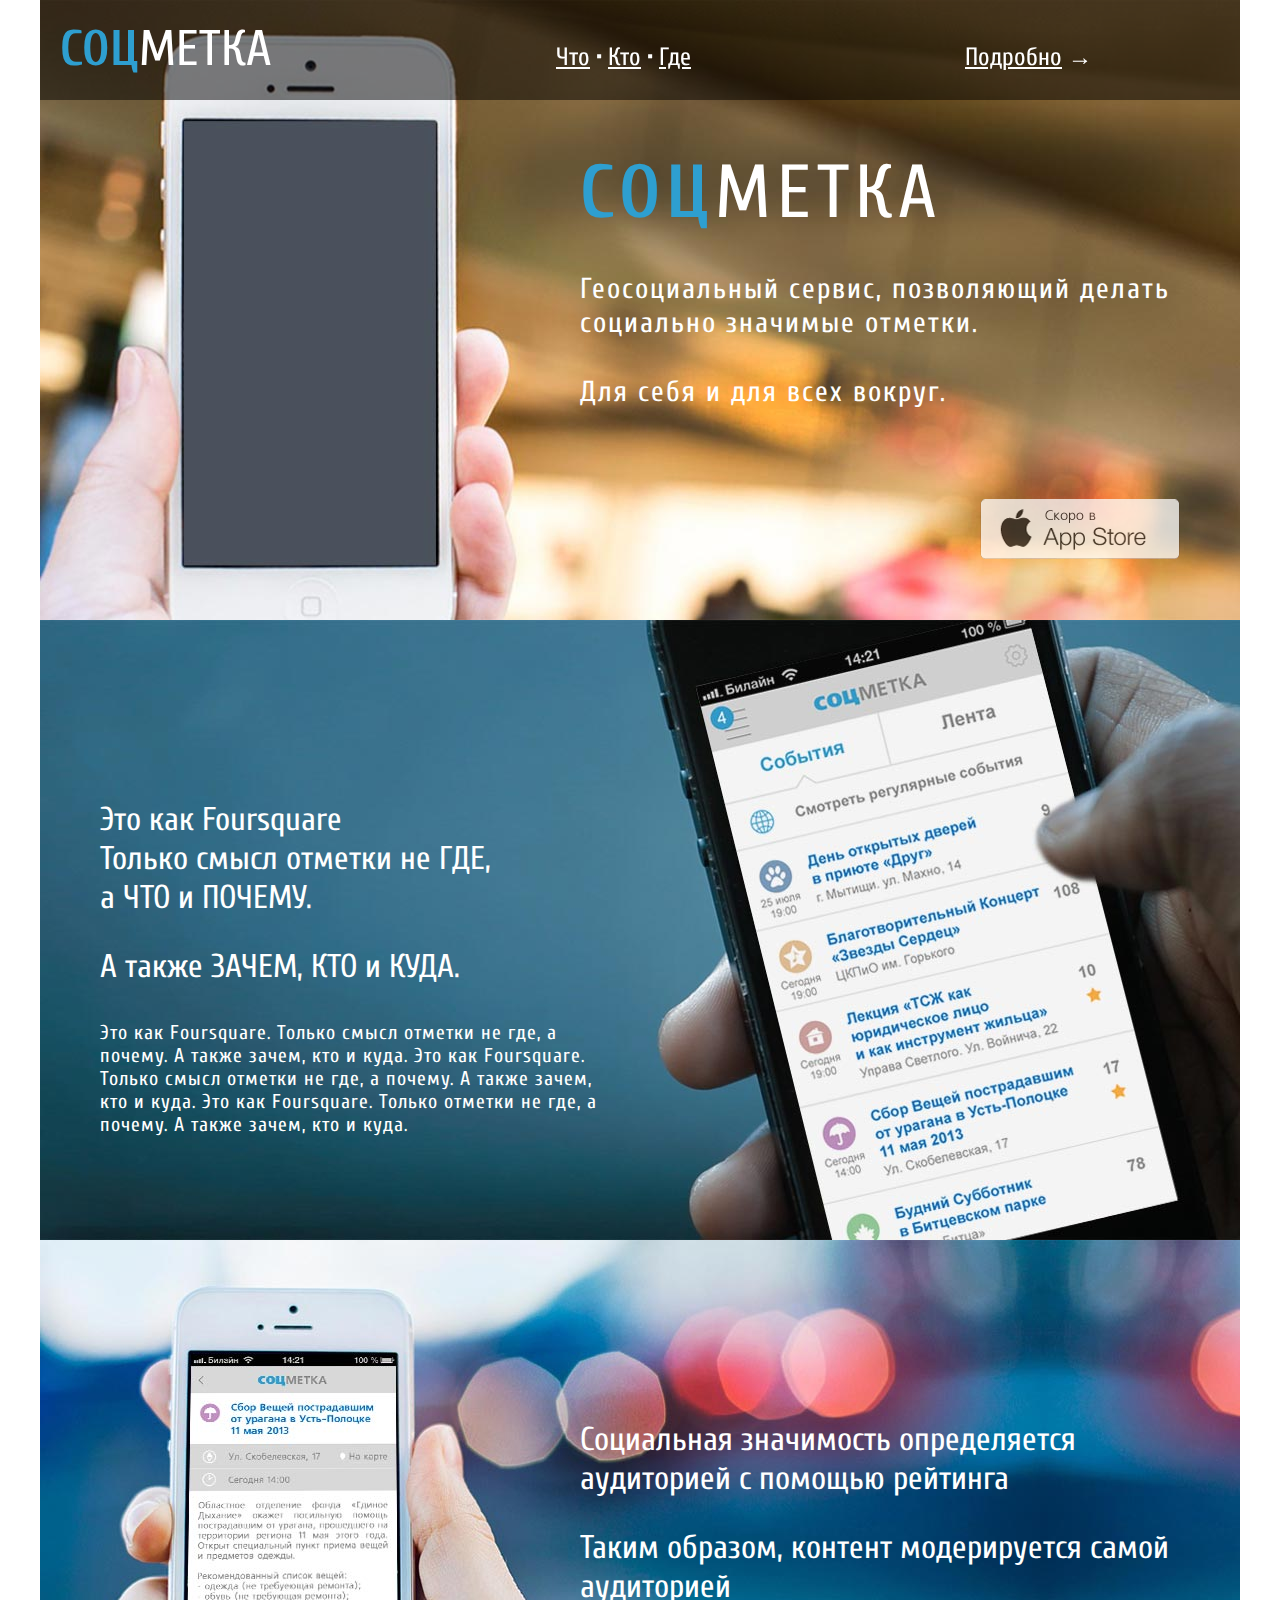
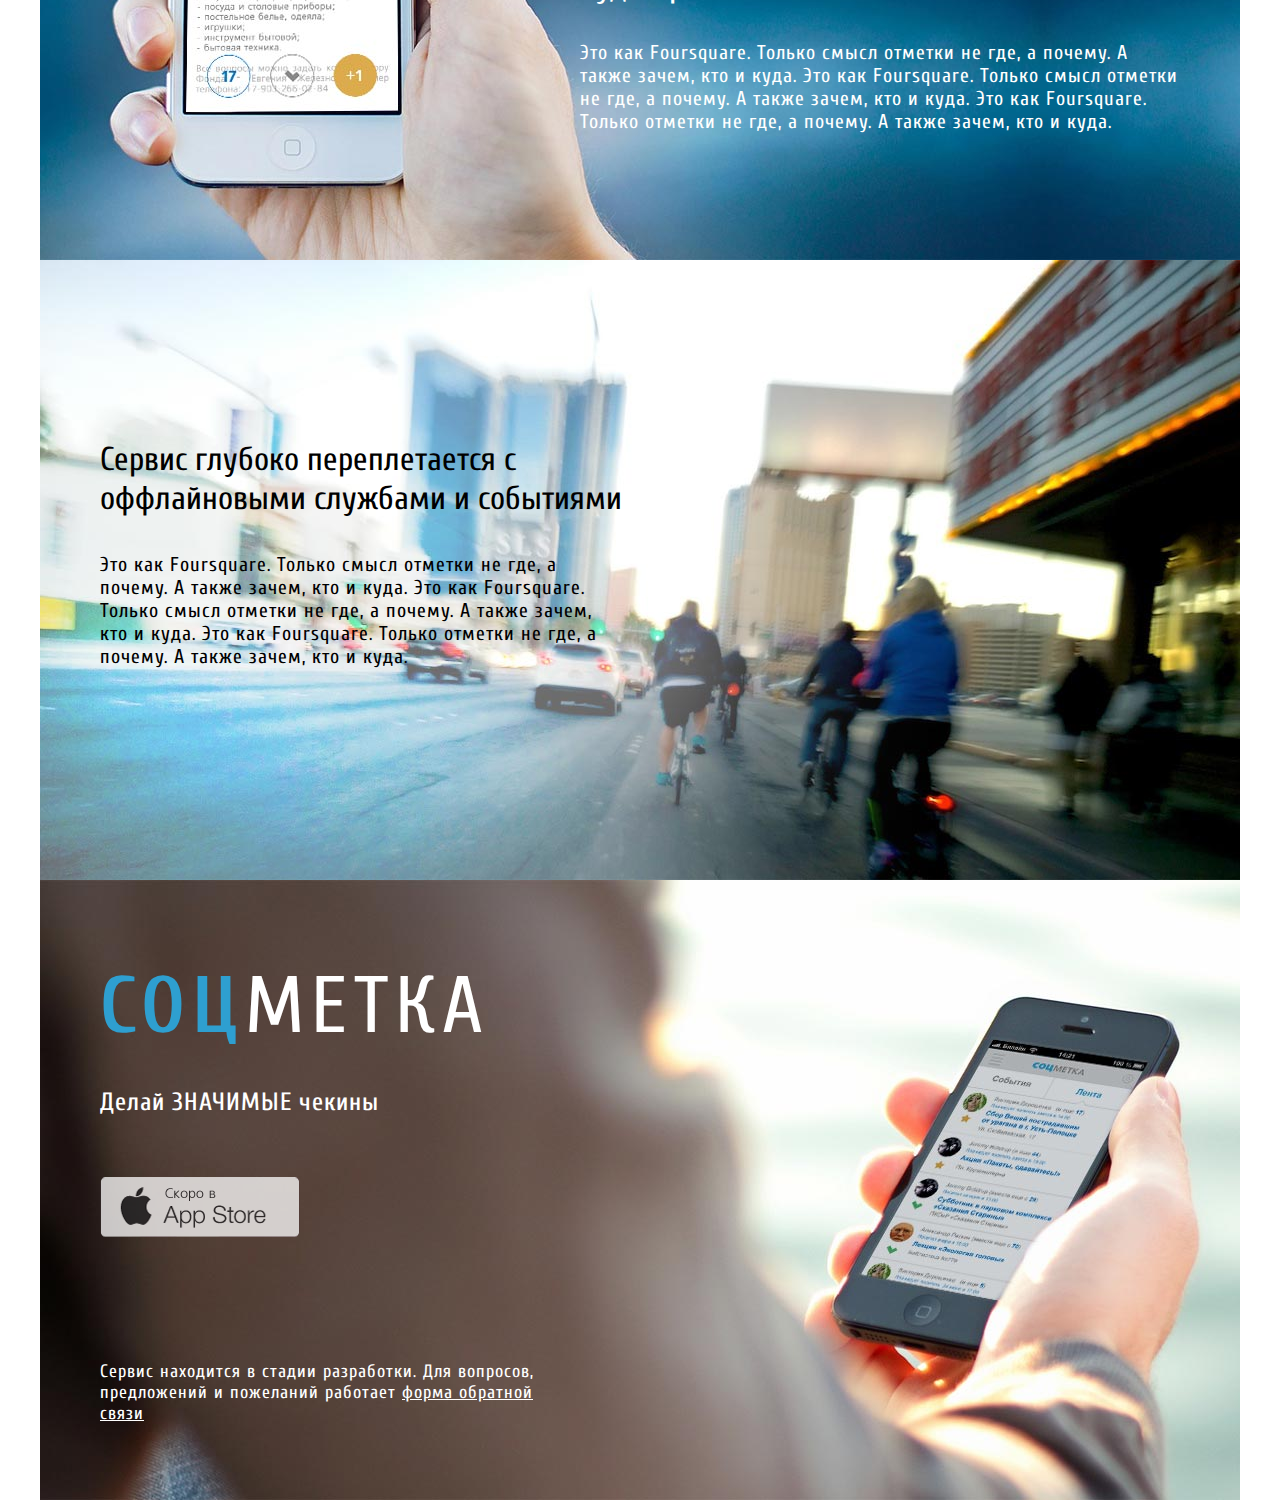
<file: socialtag/index.html>
<!DOCTYPE HTML>
<html>
<head>
	<meta charset="utf-8">
	<title>СОЦМЕТКА</title>
	<link rel="stylesheet" type="text/css" href="style.css">
	<link href='http://fonts.googleapis.com/css?family=Cuprum:400,700&subset=latin,cyrillic' rel='stylesheet' type='text/css'>
</head>
<body>
	<nav>
	</nav>

	<div class="navsup">

		<div class="navlogo">
			<h1><span class="firstname">СОЦ</span><span class="secondname">МЕТКА</span></h1>
		</div>

		<div class="navnav">
			<ul>
				<li><a href="#likefoursquare">Что</a></li>
				<li>&bull;</li>
				<li><a href="#socialrank">Кто</a></li>
				<li>&bull;</li>
				<li><a href="#offline">Где</a></li>
			</ul>
		</div>
		<div class="navmore">
			<h2><a href="more.html">Подробно</a> &rarr;</h2>
		</div>
		
	</div>

	<section id="socialtag">
		<div class="righttextblock">
		<h1><span class="firstname">СОЦ</span><span class="secondname">МЕТКА</span></h1>
		<p>Геосоциальный сервис, позволяющий делать социально значимые отметки.</p>
		<p>Для себя и для всех вокруг.</p>
		<p class="right"><a href=""><img class="dwnldbut" src="imgs/dwnld.png"></a></p>
		</div>
	</section>

	<section id="likefoursquare">
		<div class="lefttextblock">
			<h2>Это как Foursquare<br>
			Только смысл отметки не ГДЕ,<br> 
			а ЧТО и ПОЧЕМУ.</h2>

			<h2>А также ЗАЧЕМ,  КТО и КУДА.</h2>

			<p>Это как Foursquare. Только смысл отметки 
			не где, а почему. А также зачем,  кто и куда. 
			Это как Foursquare. Только смысл отметки не где,  
			а почему. А также зачем,  кто и куда. 
			Это как Foursquare. Только отметки не где, 
			а почему. А также зачем,  кто и куда.</p>
		</div>
	</section>

	<section id="socialrank">
		<div class="righttextblock2">
		<h2>Социальная значимость определяется аудиторией с помощью рейтинга</h2>

		<h2>Таким образом,  контент модерируется самой аудиторией</h2>

		<p>Это как Foursquare. Только смысл отметки не где, а почему. А также зачем,  кто и куда. Это как Foursquare. Только смысл отметки не где,  а почему. А также зачем,  кто и куда. Это как Foursquare. Только отметки не где, а почему. А также зачем,  кто и куда.</p>
		</div>
	</section>

	<section id="offline">
		<div class="lefttextblock2">
		<h2>Сервис глубоко переплетается с оффлайновыми службами и событиями</h2>
		<p>Это как Foursquare. Только смысл отметки 
		не где, а почему. А также зачем,  кто и куда. 
		Это как Foursquare. Только смысл отметки не где,  а почему. А также зачем,  кто и куда. 
		Это как Foursquare. Только отметки не где, 
		а почему. А также зачем,  кто и куда.</p>
		</div>
	</section>

	<section id="contacts">
		<div class="lefttextblock3">
			<h2><span class="firstname">СОЦ</span><span class="secondname">МЕТКА</span></h2>
			<p>Делай ЗНАЧИМЫЕ чекины</p>
			<a href=""><img class="dwnldbut" src="imgs/dwnld.png"></a>
			<p class="lasttext">Сервис находится в стадии разработки.
			Для  вопросов, предложений и пожеланий работает
			<a href="mailto:sergejpetrov@inbox.ru">форма обратной связи</a></p>
		</div>
	</section>
</body>
</html>
</file>
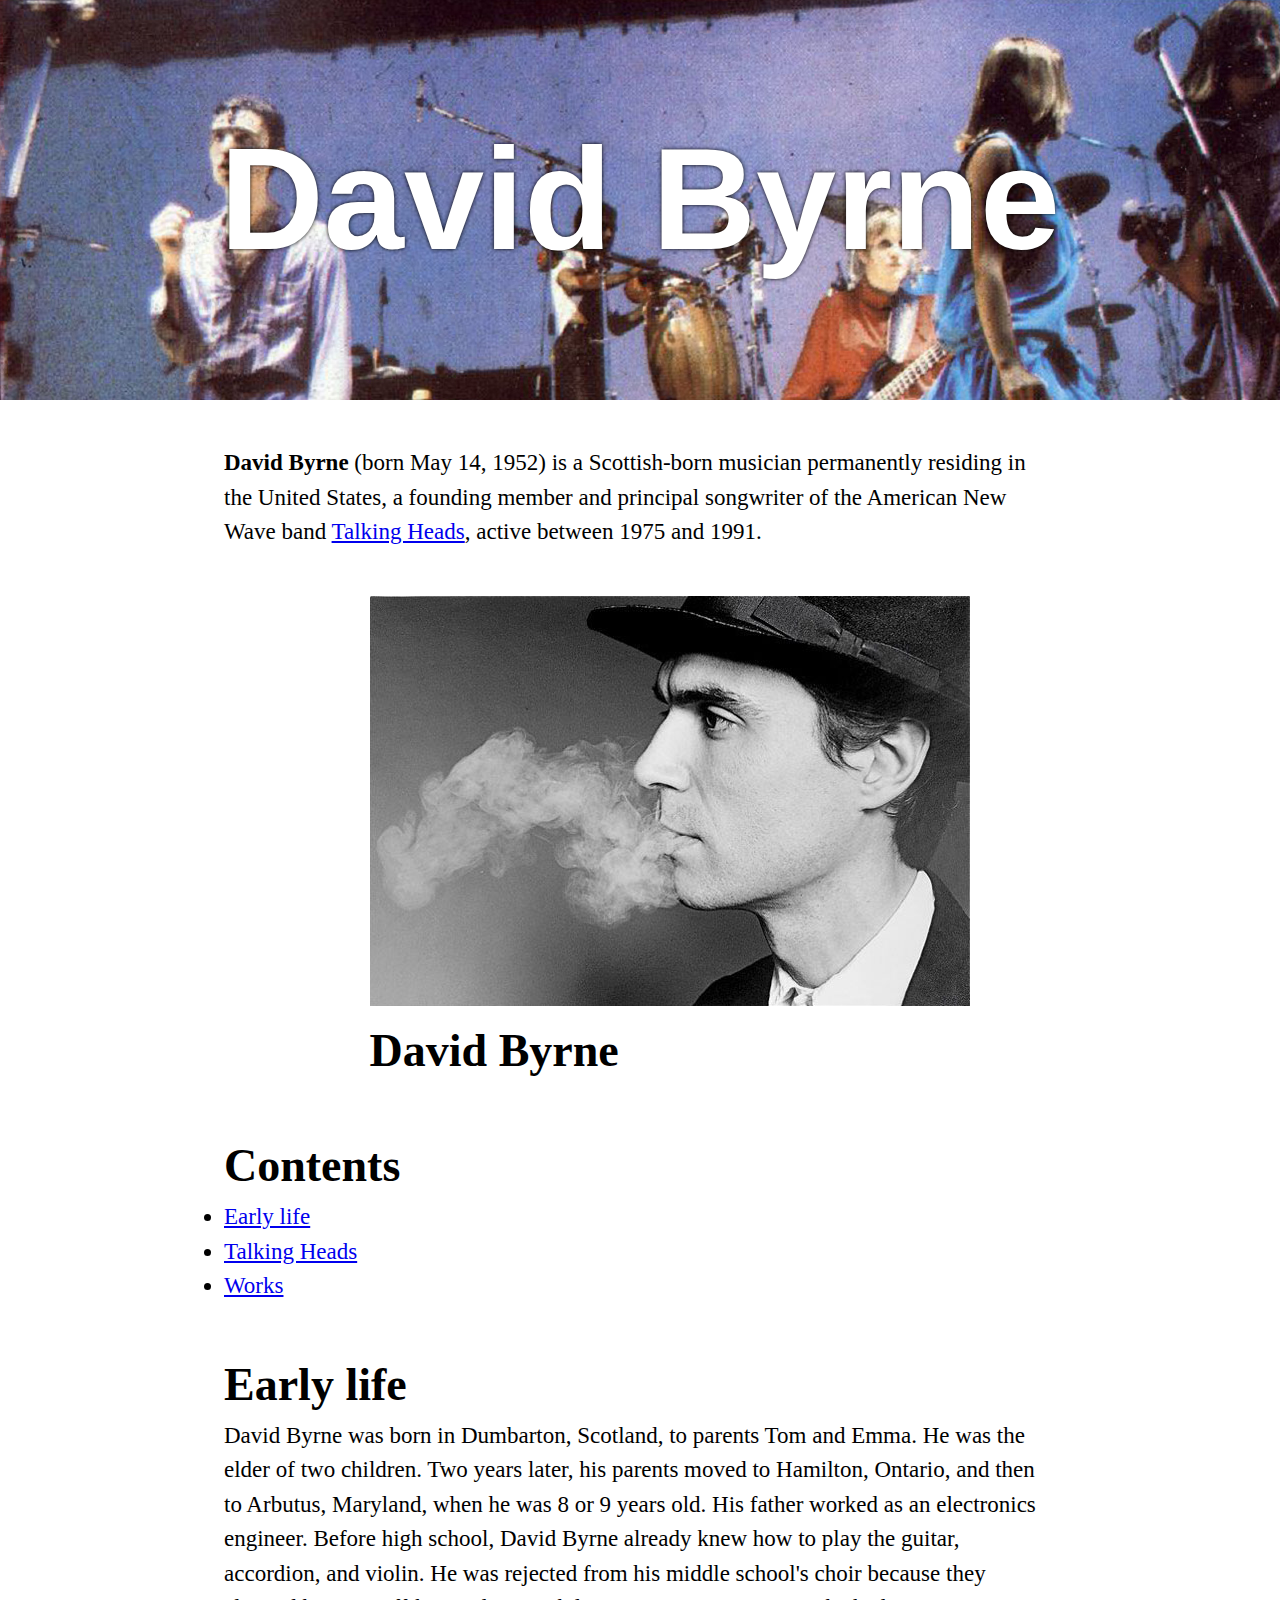
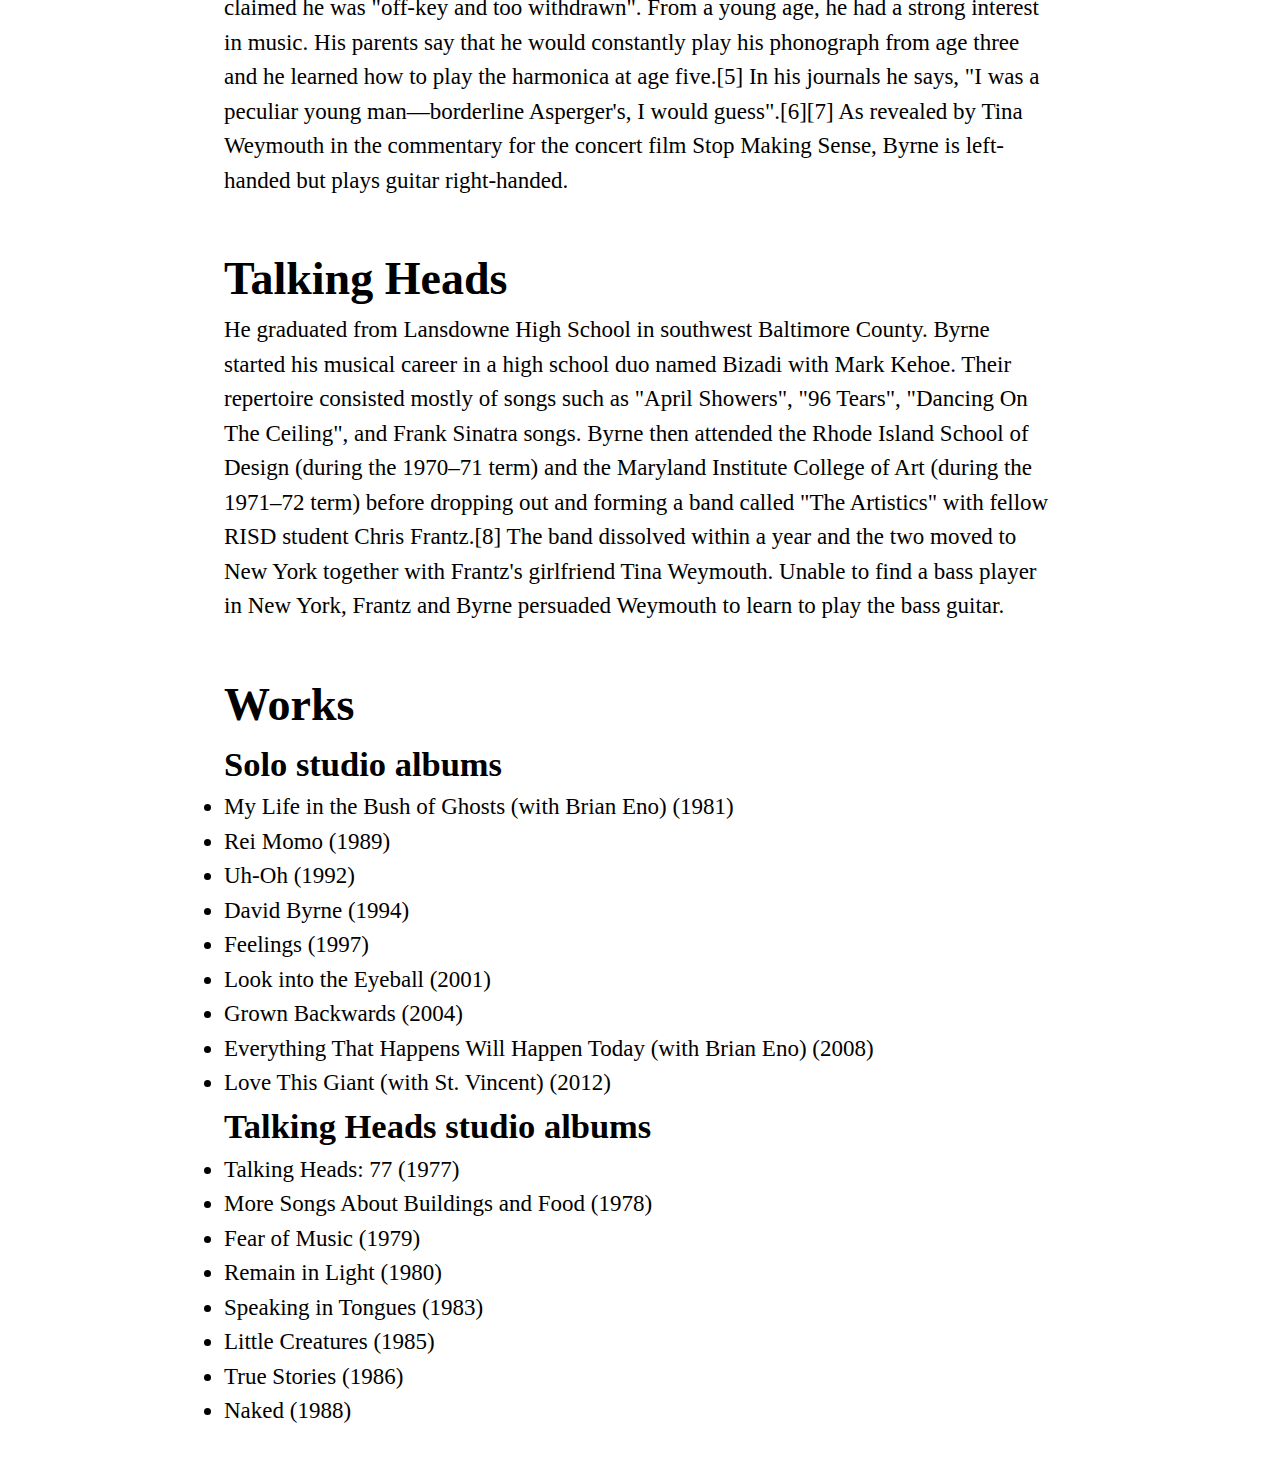
<file: wiki/index.html>
<!DOCTYPE html>
<html lang="en">
<head>
  <meta charset="utf-8">
  <title>David Byrne – Wikipedia, the free encyclopedia</title>
  <link rel="stylesheet" type="text/css" href="style.css">
</head>
<body>
  <header>
    <h1>David Byrne</h1>
  </header>
  <section>
    <p><strong>David Byrne</strong> (born May 14, 1952) is a Scottish-born musician permanently residing in the United States, a founding member and principal songwriter of the American New Wave band <a href="talking-heads.html">Talking Heads</a>, active between 1975 and 1991.</p>
  <aside>
    <img src="imgs/david-byrne.jpg">
    <h1>David Byrne</h1>
  </aside>
  </section>
  <section>
    <h1>Contents</h1>
    <ul>
      <li><a href="#early-life">Early life</a></li>
      <li><a href="#talking-heads">Talking Heads</a></li>
      <li><a href="#works">Works</a></li>
    </ul>
  </section>
  <section id="early-life">
    <h1>Early life</h1>
    <p>David Byrne was born in Dumbarton, Scotland, to parents Tom and Emma. He was the elder of two children. Two years later, his parents moved to Hamilton, Ontario, and then to Arbutus, Maryland, when he was 8 or 9 years old. His father worked as an electronics engineer.
Before high school, David Byrne already knew how to play the guitar, accordion, and violin. He was rejected from his middle school's choir because they claimed he was "off-key and too withdrawn". From a young age, he had a strong interest in music. His parents say that he would constantly play his phonograph from age three and he learned how to play the harmonica at age five.[5] In his journals he says, "I was a peculiar young man—borderline Asperger's, I would guess".[6][7] As revealed by Tina Weymouth in the commentary for the concert film Stop Making Sense, Byrne is left-handed but plays guitar right-handed.</p>
  </section>
  <section id="talking-heads">
    <h1>Talking Heads</h1>
    <p>He graduated from Lansdowne High School in southwest Baltimore County. Byrne started his musical career in a high school duo named Bizadi with Mark Kehoe. Their repertoire consisted mostly of songs such as "April Showers", "96 Tears", "Dancing On The Ceiling", and Frank Sinatra songs. Byrne then attended the Rhode Island School of Design (during the 1970–71 term) and the Maryland Institute College of Art (during the 1971–72 term) before dropping out and forming a band called "The Artistics" with fellow RISD student Chris Frantz.[8] The band dissolved within a year and the two moved to New York together with Frantz's girlfriend Tina Weymouth. Unable to find a bass player in New York, Frantz and Byrne persuaded Weymouth to learn to play the bass guitar.</p>
  </section>
  <section id="works">
    <h1>Works</h1>
    <h2>Solo studio albums</h2>
    <ul>
      <li>My Life in the Bush of Ghosts (with Brian Eno) (1981)</li>
      <li>Rei Momo (1989)</li>
      <li>Uh-Oh (1992)</li>
      <li>David Byrne (1994)</li>
      <li>Feelings (1997)</li>
      <li>Look into the Eyeball (2001)</li>
      <li>Grown Backwards (2004)</li>
      <li>Everything That Happens Will Happen Today (with Brian Eno) (2008)</li>
      <li>Love This Giant (with St. Vincent) (2012)</li>
    </ul>
    <h2>Talking Heads studio albums</h2>
    <ul>
      <li>Talking Heads: 77 (1977)</li>
      <li>More Songs About Buildings and Food (1978)</li>
      <li>Fear of Music (1979)</li>
      <li>Remain in Light (1980)</li>
      <li>Speaking in Tongues (1983)</li>
      <li>Little Creatures (1985)</li>
      <li>True Stories (1986)</li>
      <li>Naked (1988)</li>
    </ul>
  </section>
</body>
</html>
</file>
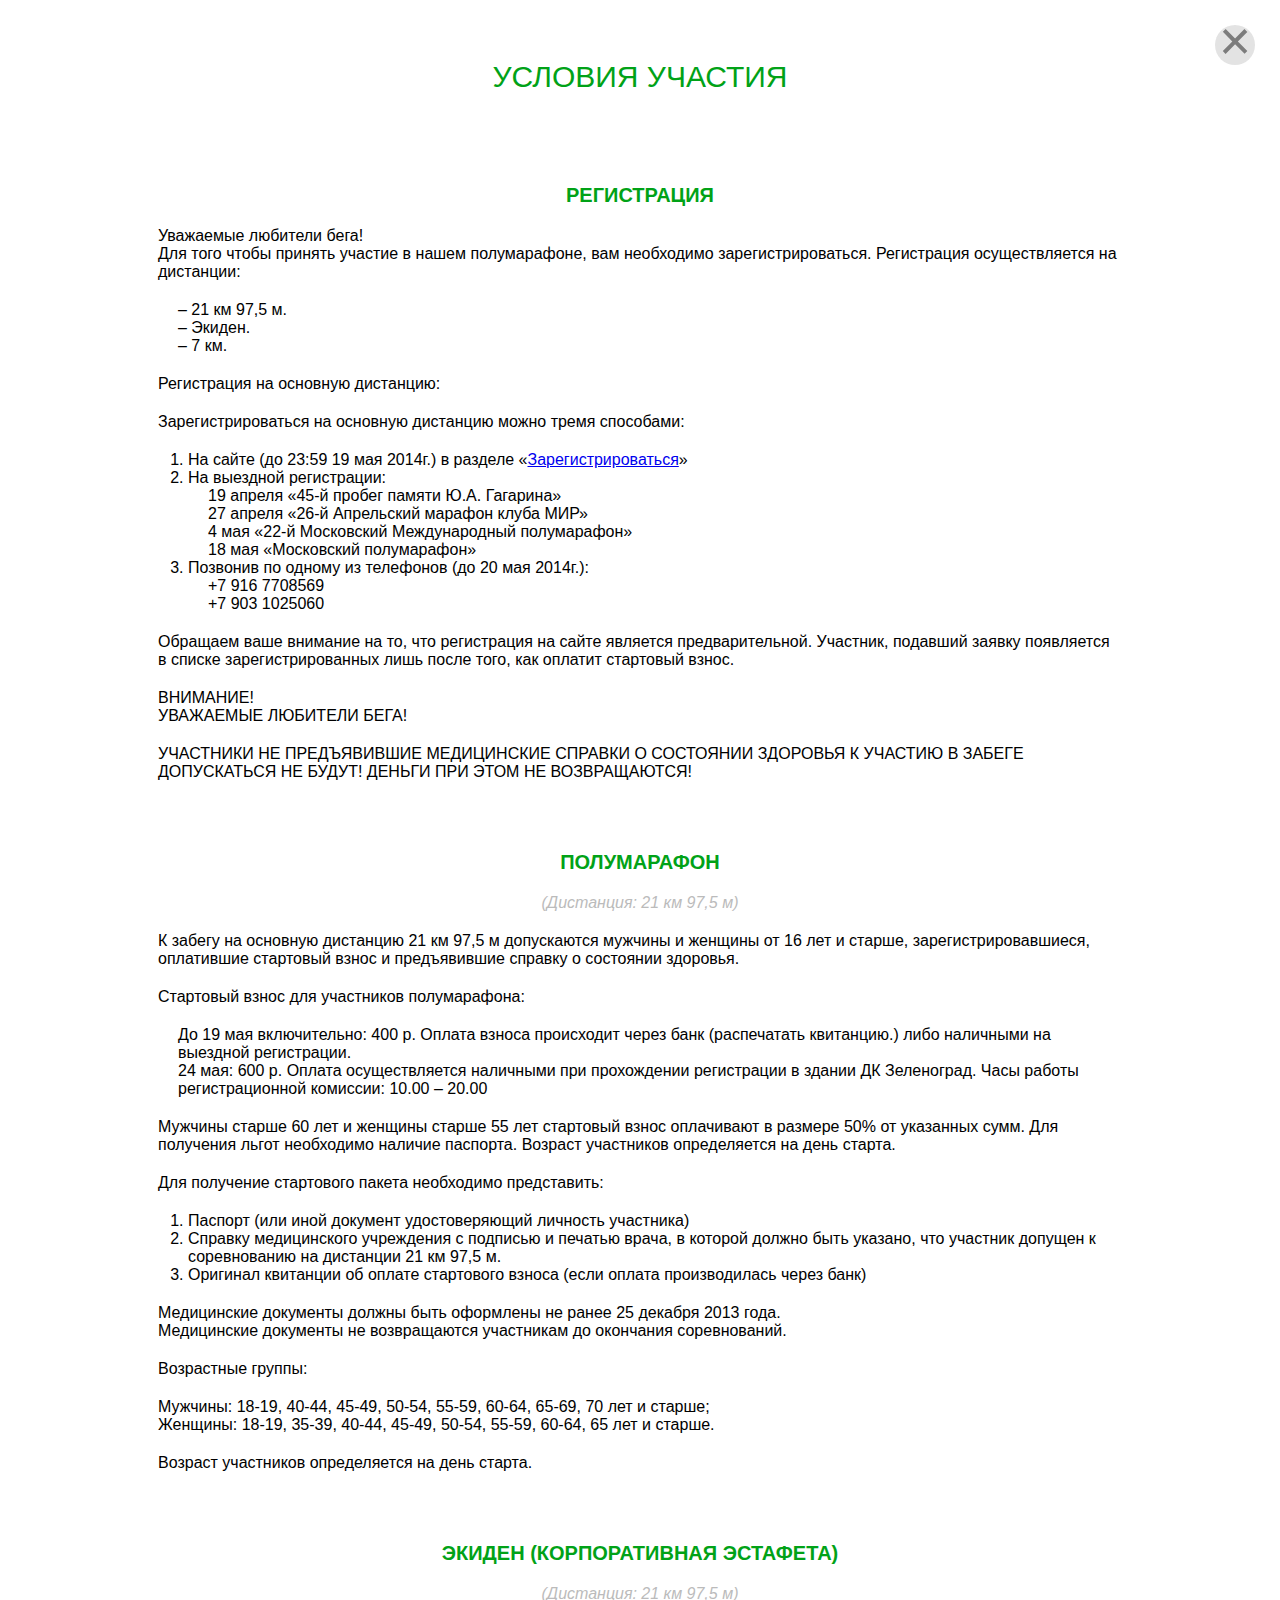
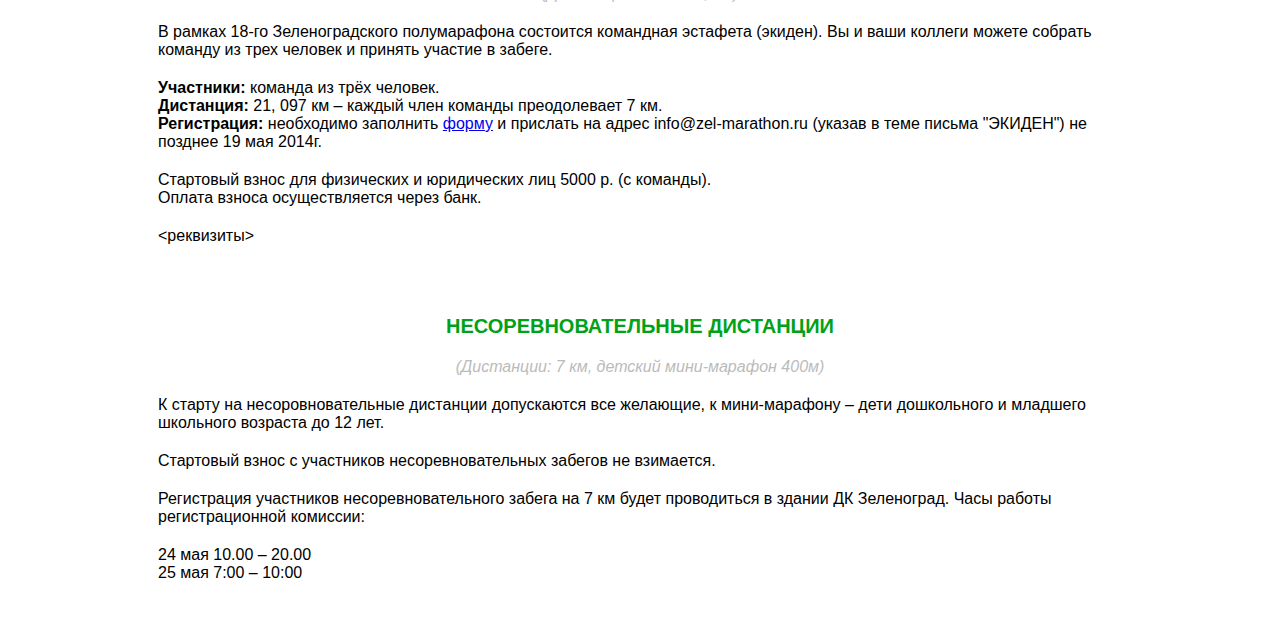
<file: hm/terms.html>
<!DOCTYPE HTML>
<html>
<head>
	<meta charset="utf-8">
	<title>Положение о 18-м Зеленоградском полумарафоне</title>
	<link rel="stylesheet" type="text/css" href="terms-style.css">
</head>
<body>
		<div class="closex">
			<a href="index.html#forruners">&#215;</a>
		</div>
<section>
<h1>Условия участия</h1>


<h2>РЕГИСТРАЦИЯ</h2>
<p>Уважаемые любители бега!<br>
Для того чтобы принять участие в нашем полумарафоне, вам необходимо зарегистрироваться.

Регистрация осуществляется на дистанции:</p>
<ul>
<li>– 21 км 97,5 м.</li>
<li>– Экиден.</li>
<li>– 7 км.</li>
</ul>
<p>Регистрация на основную дистанцию:</p>

<p>Зарегистрироваться на основную дистанцию можно тремя способами:</p>
<ol>
	<li>На сайте (до 23:59 19 мая 2014г.) в разделе «<a href="index.html#registration">Зарегистрироваться</a>»</li>
	<li>На выездной регистрации: 
		<ul>
			<li>19 апреля «45-й пробег памяти Ю.А. Гагарина»</li>
			<li>27 апреля «26-й Апрельский марафон клуба МИР»</li>
			<li>4 мая «22-й Московский Международный полумарафон»</li>
			<li>18 мая «Московский полумарафон» </li>
		</ul>
		</li>
	<li>Позвонив по одному из телефонов (до 20 мая 2014г.):</li>
		<ul>
			<li class="nomarker">+7&nbsp;916&nbsp;7708569 </li>
			<li class="nomarker">+7&nbsp;903&nbsp;1025060 </li>
		</ul>
</ol>
<p>Обращаем ваше внимание на то, что регистрация на сайте является предварительной. Участник, подавший заявку появляется в списке зарегистрированных лишь после того, как оплатит стартовый взнос.</p>

<p>ВНИМАНИЕ! <br>
УВАЖАЕМЫЕ ЛЮБИТЕЛИ БЕГА!</p>

<p>УЧАСТНИКИ НЕ ПРЕДЪЯВИВШИЕ МЕДИЦИНСКИЕ СПРАВКИ О СОСТОЯНИИ ЗДОРОВЬЯ К УЧАСТИЮ В ЗАБЕГЕ ДОПУСКАТЬСЯ НЕ БУДУТ! ДЕНЬГИ ПРИ ЭТОМ НЕ ВОЗВРАЩАЮТСЯ!</p>

<h2>ПОЛУМАРАФОН</h2>
<h4>(Дистанция: 21 км 97,5 м)</h4>
<p>К забегу на основную дистанцию 21 км 97,5 м допускаются мужчины и женщины от 16 лет и старше, зарегистрировавшиеся, оплатившие стартовый взнос и предъявившие справку о состоянии здоровья.</p>

<p>Стартовый взнос для участников полумарафона:</p>
<ul>
<li>До 19 мая включительно: 400 р. Оплата взноса происходит через банк (распечатать квитанцию.) либо наличными на выездной регистрации.</li>

<li>24 мая: 600 р. Оплата осуществляется наличными при прохождении регистрации в здании ДК Зеленоград. Часы работы регистрационной комиссии: 10.00 – 20.00</li>
</ul>
<p>Мужчины старше 60 лет и женщины старше 55 лет стартовый взнос оплачивают в размере 50% от указанных сумм. Для получения льгот необходимо наличие паспорта. Возраст участников определяется на день старта.</p>

<p>Для получение стартового пакета необходимо представить:</p>
<ol>
<li>Паспорт (или иной документ удостоверяющий личность участника)</li>
<li>Справку медицинского учреждения с подписью и печатью врача, в которой должно быть указано, что участник допущен к соревнованию на дистанции 21 км 97,5 м.</li>
<li>Оригинал квитанции об оплате стартового взноса (если оплата производилась через банк) </li>
</ol>
<p class="secondary">Медицинские документы должны быть оформлены не ранее 25 декабря 2013 года.<br>
Медицинские документы не возвращаются участникам до окончания соревнований.</p>

<p>Возрастные группы:</p>

<p>Мужчины: 18-19, 40-44, 45-49, 50-54, 55-59, 60-64, 65-69, 70 лет и старше;<br>
Женщины: 18-19, 35-39, 40-44, 45-49, 50-54, 55-59, 60-64, 65 лет и старше.</p>
<p class="secondary">Возраст участников определяется на день старта.</p>

<h2>ЭКИДЕН (КОРПОРАТИВНАЯ ЭСТАФЕТА)</h2>
<h4>(Дистанция: 21 км 97,5 м)</h4>
<p>В рамках 18-го Зеленоградского полумарафона состоится командная эстафета (экиден). Вы и ваши коллеги можете собрать команду из трех человек и принять участие в забеге.</p>

<p><b>Участники:</b> команда из трёх человек.<br>
<b>Дистанция:</b> 21, 097 км – каждый член команды преодолевает 7 км.<br>
<b>Регистрация:</b> необходимо заполнить <a href="corp_form.doc">форму</a> и прислать на адрес info@zel-marathon.ru (указав в теме письма "ЭКИДЕН") не позднее 19 мая 2014г.</p>


<p>Стартовый взнос для физических и юридических лиц 5000 р. (с команды).<br>
Оплата взноса осуществляется через банк.</p>
<реквизиты>

<h2>НЕСОРЕВНОВАТЕЛЬНЫЕ ДИСТАНЦИИ</h2>
<h4>(Дистанции: 7 км, детский мини-марафон 400м)</h4>

<p>К старту на несоровновательные дистанции допускаются все желающие, к мини-марафону – дети дошкольного и младшего школьного возраста до 12 лет. </p>

<p>Стартовый взнос с участников несоревновательных забегов не взимается.</p>

<p>Регистрация участников несоревновательного забега на 7 км будет проводиться в здании ДК Зеленоград. Часы работы регистрационной комиссии: </p>
<p>24 мая  10.00 – 20.00<br>
25 мая  7:00 – 10:00</p>

</section>
</body>
</html>
</file>
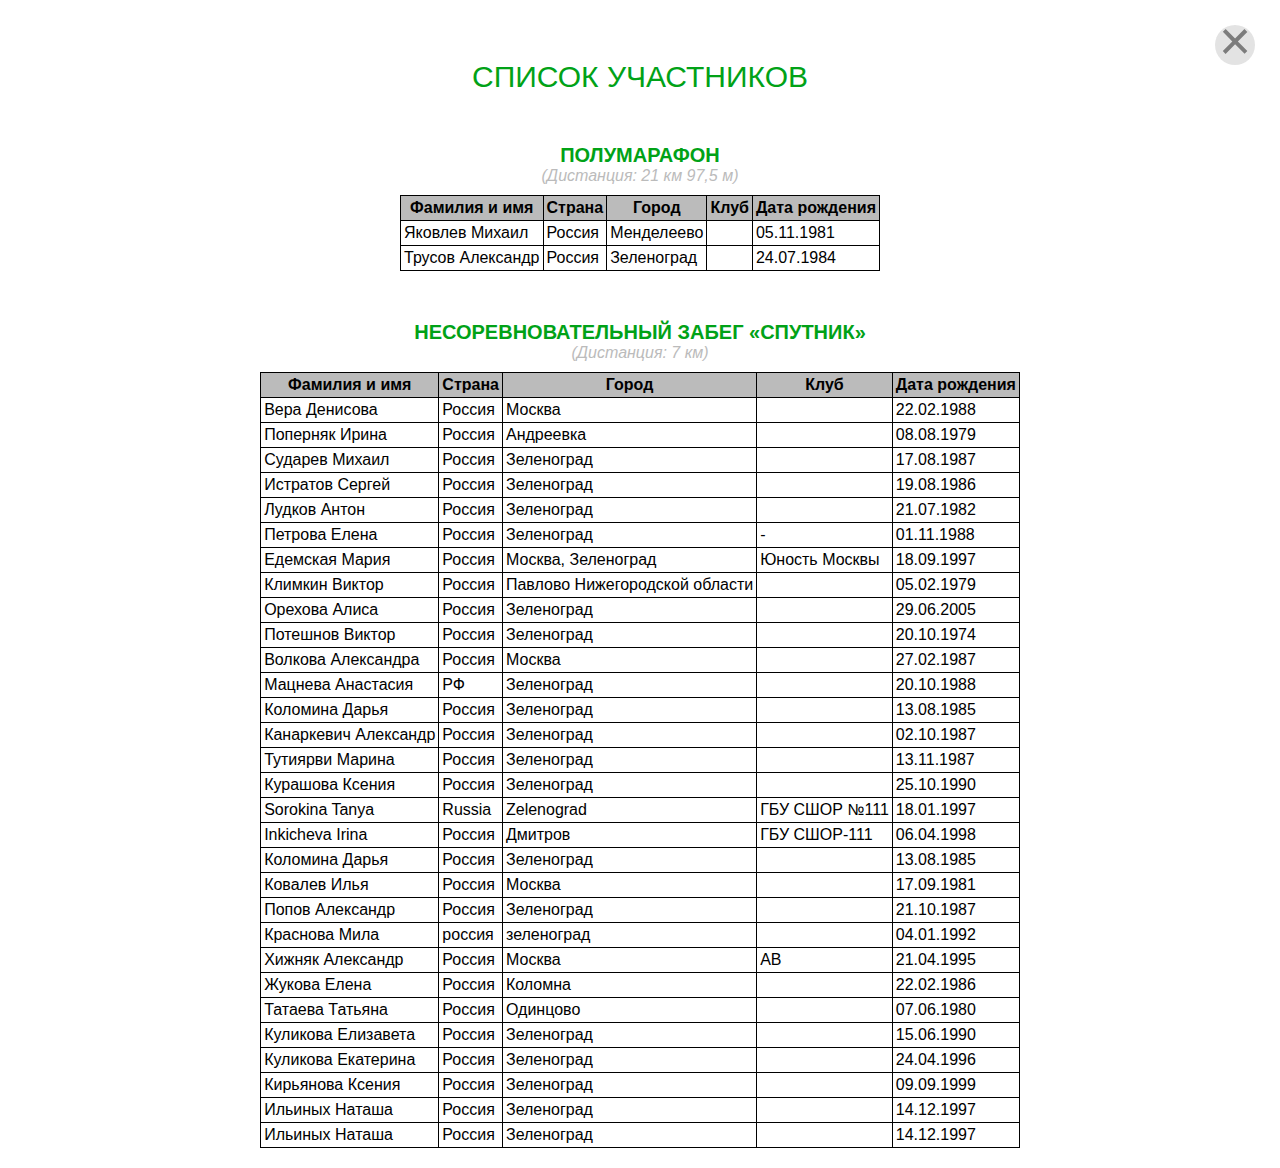
<file: hmol/list.html>
<!DOCTYPE HTML>
<html>
<head>
	<meta charset="utf-8">
	<title>Положение о 18-м Зеленоградском полумарафоне</title>
	<link rel="stylesheet" type="text/css" href="terms-style.css">
</head>
<body>
		<div class="closex">
			<a href="index.html#forruners">&#215;</a>
		</div>
<section>
<h1 class="h1-list">Список участников</h1>
<h2 class="h2-list">Полумарафон</h2>
<h4 class="h4-list">(Дистанция: 21 км 97,5 м)</h4>
<center>
<table border="1">
	<tr>
		<td>Фамилия и имя</td><td>Страна</td><td>Город</td><td>Клуб</td><td>Дата рождения</td>
	</tr>
	<tr>
		<td>Яковлев Михаил</td>
		<td>Россия</td>
		<td>Менделеево</td>
		<td></td>
		<td>05.11.1981</td>
	</tr>
	<tr>
		<td>Трусов Александр</td>
		<td>Россия</td>
		<td>Зеленоград</td>
		<td></td>
		<td>24.07.1984</td>
	</tr>
</table>
<h2 class="h2-list">Несоревновательный забег &laquo;Спутник&raquo;</h2>
<h4  class="h4-list">(Дистанция: 7 км)</h4>
<center>
<table border="1">
<tr>
<td>Фамилия и имя</td>
<td>Страна</td>
<td>Город</td>
<td>Клуб</td>
<td>Дата рождения</td>
</tr>

<tr>
<td>Вера Денисова</td>
<td>Россия</td>
<td>Москва</td>
<td> </td>
<td>22.02.1988</td>
</tr>

<tr>
<td>Поперняк Ирина</td>
<td>Россия</td>
<td>Андреевка</td>
<td> </td>
<td>08.08.1979</td>
</tr>

<tr>
<td>Сударев Михаил</td>
<td>Россия</td>
<td>Зеленоград</td>
<td> </td>
<td>17.08.1987</td> 
</tr>

<tr>
<td>Истратов Сергей</td>
<td>Россия</td>
<td>Зеленоград</td>
<td> </td>
<td>19.08.1986</td>
</tr>

<tr>
<td>Лудков Антон</td>
<td>Россия</td>
<td>Зеленоград</td>
<td> </td>
<td>21.07.1982</td>
</tr>

<tr>
<td>Петрова Елена</td>
<td>Россия</td>
<td>Зеленоград</td>
<td>-</td>
<td>01.11.1988</td> 
</tr>

<tr>
<td>Едемская Мария</td>
<td>Россия</td>
<td>Москва, Зеленоград</td>
<td>Юность Москвы</td>
<td>18.09.1997</td> 
</tr>

<tr>
<td>Климкин Виктор</td>
<td>Россия</td>
<td>Павлово Нижегородской области</td>
<td> </td>
<td>05.02.1979</td> 
</tr>

<tr>
<td>Орехова Алиса</td>
<td>Россия</td>
<td>Зеленоград</td>
<td> </td>
<td>29.06.2005</td> 
</tr>

<tr>
<td>Потешнов Виктор </td>
<td>Россия</td>
<td>Зеленоград</td>
<td> </td>
<td>20.10.1974</td> 
</tr>

<tr>
<td>Волкова Александра</td>
<td>Россия</td>
<td>Москва</td>
<td> </td>
<td>27.02.1987</td> 
</tr>

<tr>
<td>Мацнева Анастасия</td>
<td>РФ</td>
<td>Зеленоград</td>
<td> </td>
<td>20.10.1988</td> 
</tr>

<tr>
<td>Коломина Дарья</td>
<td>Россия</td>
<td>Зеленоград</td>
<td> </td>
<td>13.08.1985</td>
</tr>

<tr>
<td>Канаркевич Александр</td>
<td>Россия</td>
<td>Зеленоград</td>
<td> </td>
<td>02.10.1987</td> 
</tr>

<tr>
<td>Тутиярви Марина</td>
<td>Россия</td>
<td>Зеленоград</td>
<td> </td>
<td>13.11.1987</td>
</tr>

<tr>
<td>Курашова Ксения</td>
<td>Россия</td>
<td>Зеленоград</td>
<td> </td>
<td>25.10.1990</td> 
</tr>

<tr>
<td>Sorokina Tanya</td>
<td>Russia</td>
<td>Zelenograd</td>
<td>ГБУ СШОР №111</td>
<td>18.01.1997</td> 
</tr>

<tr>
<td>Inkicheva Irina</td>
<td>Россия</td>
<td>Дмитров</td>
<td>ГБУ СШОР-111</td>
<td>06.04.1998</td>
</tr>

<tr>
<td>Коломина Дарья</td>
<td>Россия</td>
<td>Зеленоград</td>
<td> </td>
<td>13.08.1985</td>
</tr>

<tr>
<td>Ковалев Илья</td>
<td>Россия</td>
<td>Москва</td>
<td> </td>
<td>17.09.1981</td>
</tr>

<tr>
<td>Попов Александр</td>
<td>Россия</td>
<td>Зеленоград</td>
<td> </td>
<td>21.10.1987</td>
</tr>

<tr>
<td>Краснова Мила</td>
<td>россия</td>
<td>зеленоград</td>
<td> </td>
<td>04.01.1992</td>
</tr>

<tr>
<td>Хижняк Александр</td>
<td>Россия</td>
<td>Москва</td>
<td>AB</td>
<td>21.04.1995</td>
</tr>

<tr>
<td>Жуковa Елена</td>
<td>Россия</td>
<td>Коломна</td>
<td></td>
<td>22.02.1986</td>
</tr>

<tr>
<td>Татаева Татьяна</td>
<td>Россия</td>
<td>Одинцово</td>
<td></td>
<td>07.06.1980</td>
</tr>

<tr>
<td>Куликова Елизавета</td>
<td>Россия</td>
<td>Зеленоград</td>
<td> </td>
<td>15.06.1990</td>
</tr>

<tr>
<td>Куликова Екатерина</td>
<td>Россия</td>
<td>Зеленоград</td>
<td> </td>
<td>24.04.1996</td>
</tr>

<tr>
<td>Кирьянова Ксения</td>
<td>Россия</td>
<td>Зеленоград</td>
<td> </td>
<td>09.09.1999</td>
</tr>

<tr>
<td>Ильиных Наташа</td>
<td>Россия </td>
<td>Зеленоград </td>
<td> </td>
<td>14.12.1997</td>
</tr>

<tr>
<td>Ильиных Наташа</td>
<td>Россия </td>
<td>Зеленоград </td>
<td> </td>
<td>14.12.1997</td>
</tr>

</table>
</table>
</center>
</section>
</body>
</html>
</file>
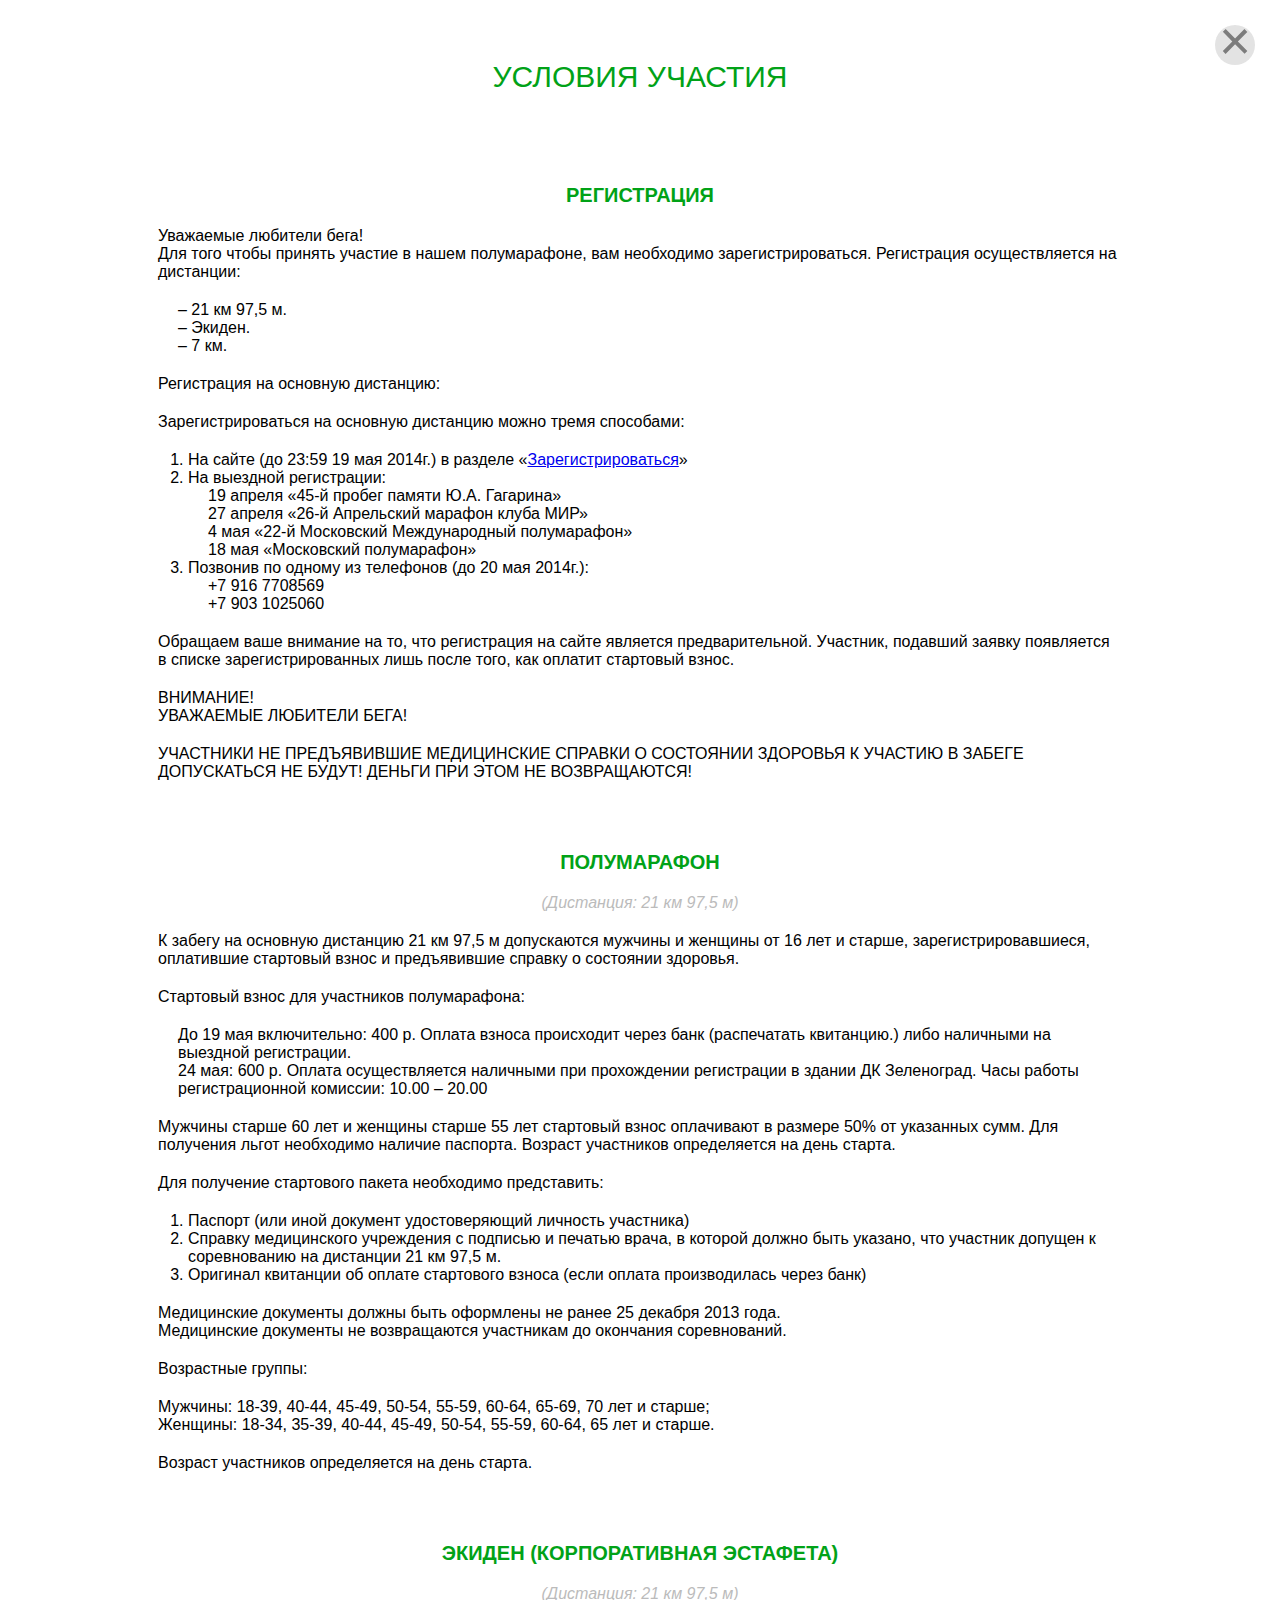
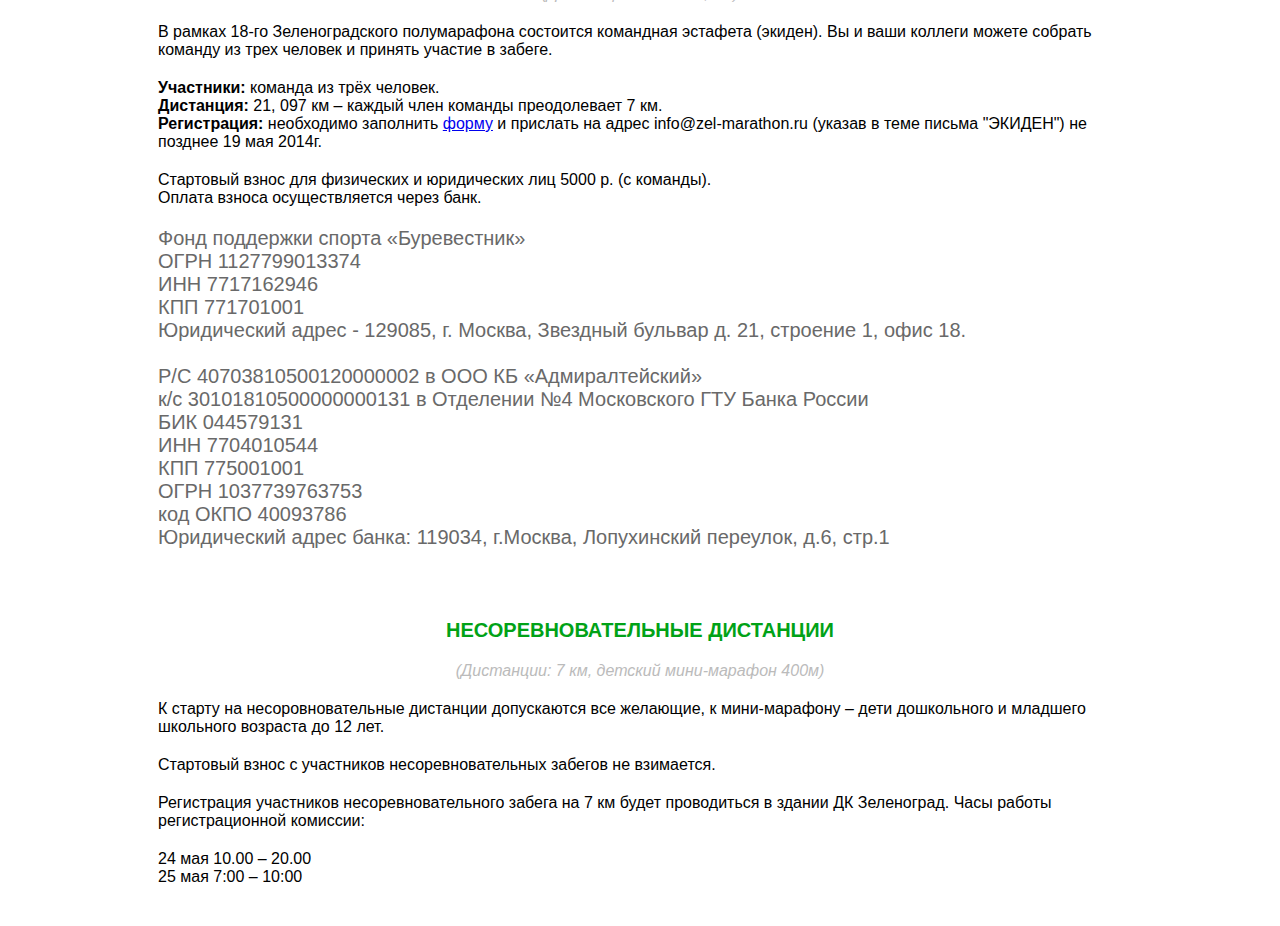
<file: hmol/terms.html>
<!DOCTYPE HTML>
<html>
<head>
	<meta charset="utf-8">
	<title>Положение о 18-м Зеленоградском полумарафоне</title>
	<link rel="stylesheet" type="text/css" href="terms-style.css">
</head>
<body>
		<div class="closex">
			<a href="index.html#forruners">&#215;</a>
		</div>
<section>
<h1>Условия участия</h1>


<h2>РЕГИСТРАЦИЯ</h2>
<p>Уважаемые любители бега!<br>
Для того чтобы принять участие в нашем полумарафоне, вам необходимо зарегистрироваться.

Регистрация осуществляется на дистанции:</p>
<ul>
<li>– 21 км 97,5 м.</li>
<li>– Экиден.</li>
<li>– 7 км.</li>
</ul>
<p>Регистрация на основную дистанцию:</p>

<p>Зарегистрироваться на основную дистанцию можно тремя способами:</p>
<ol>
	<li>На сайте (до 23:59 19 мая 2014г.) в разделе «<a href="index.html#registration">Зарегистрироваться</a>»</li>
	<li>На выездной регистрации: 
		<ul>
			<li>19 апреля «45-й пробег памяти Ю.А. Гагарина»</li>
			<li>27 апреля «26-й Апрельский марафон клуба МИР»</li>
			<li>4 мая «22-й Московский Международный полумарафон»</li>
			<li>18 мая «Московский полумарафон» </li>
		</ul>
		</li>
	<li>Позвонив по одному из телефонов (до 20 мая 2014г.):</li>
		<ul>
			<li class="nomarker">+7&nbsp;916&nbsp;7708569 </li>
			<li class="nomarker">+7&nbsp;903&nbsp;1025060 </li>
		</ul>
</ol>
<p>Обращаем ваше внимание на то, что регистрация на сайте является предварительной. Участник, подавший заявку появляется в списке зарегистрированных лишь после того, как оплатит стартовый взнос.</p>

<p>ВНИМАНИЕ! <br>
УВАЖАЕМЫЕ ЛЮБИТЕЛИ БЕГА!</p>

<p>УЧАСТНИКИ НЕ ПРЕДЪЯВИВШИЕ МЕДИЦИНСКИЕ СПРАВКИ О СОСТОЯНИИ ЗДОРОВЬЯ К УЧАСТИЮ В ЗАБЕГЕ ДОПУСКАТЬСЯ НЕ БУДУТ! ДЕНЬГИ ПРИ ЭТОМ НЕ ВОЗВРАЩАЮТСЯ!</p>

<h2>ПОЛУМАРАФОН</h2>
<h4>(Дистанция: 21 км 97,5 м)</h4>
<p>К забегу на основную дистанцию 21 км 97,5 м допускаются мужчины и женщины от 16 лет и старше, зарегистрировавшиеся, оплатившие стартовый взнос и предъявившие справку о состоянии здоровья.</p>

<p>Стартовый взнос для участников полумарафона:</p>
<ul>
<li>До 19 мая включительно: 400 р. Оплата взноса происходит через банк (распечатать квитанцию.) либо наличными на выездной регистрации.</li>

<li>24 мая: 600 р. Оплата осуществляется наличными при прохождении регистрации в здании ДК Зеленоград. Часы работы регистрационной комиссии: 10.00 – 20.00</li>
</ul>
<p>Мужчины старше 60 лет и женщины старше 55 лет стартовый взнос оплачивают в размере 50% от указанных сумм. Для получения льгот необходимо наличие паспорта. Возраст участников определяется на день старта.</p>

<p>Для получение стартового пакета необходимо представить:</p>
<ol>
<li>Паспорт (или иной документ удостоверяющий личность участника)</li>
<li>Справку медицинского учреждения с подписью и печатью врача, в которой должно быть указано, что участник допущен к соревнованию на дистанции 21 км 97,5 м.</li>
<li>Оригинал квитанции об оплате стартового взноса (если оплата производилась через банк) </li>
</ol>
<p class="secondary">Медицинские документы должны быть оформлены не ранее 25 декабря 2013 года.<br>
Медицинские документы не возвращаются участникам до окончания соревнований.</p>

<p>Возрастные группы:</p>

<p>Мужчины: 18-39, 40-44, 45-49, 50-54, 55-59, 60-64, 65-69, 70 лет и старше;<br>
Женщины: 18-34, 35-39, 40-44, 45-49, 50-54, 55-59, 60-64, 65 лет и старше.</p>
<p class="secondary">Возраст участников определяется на день старта.</p>

<h2>ЭКИДЕН (КОРПОРАТИВНАЯ ЭСТАФЕТА)</h2>
<h4>(Дистанция: 21 км 97,5 м)</h4>
<p>В рамках 18-го Зеленоградского полумарафона состоится командная эстафета (экиден). Вы и ваши коллеги можете собрать команду из трех человек и принять участие в забеге.</p>

<p><b>Участники:</b> команда из трёх человек.<br>
<b>Дистанция:</b> 21, 097 км – каждый член команды преодолевает 7 км.<br>
<b>Регистрация:</b> необходимо заполнить <a href="corp_form.doc">форму</a> и прислать на адрес info@zel-marathon.ru (указав в теме письма "ЭКИДЕН") не позднее 19 мая 2014г.</p>


<p>Стартовый взнос для физических и юридических лиц 5000 р. (с команды).<br>
Оплата взноса осуществляется через банк.</p>
<p class="rek">
Фонд поддержки спорта «Буревестник»<br>
ОГРН 1127799013374<br>
ИНН 7717162946<br>
КПП 771701001<br>
Юридический адрес - 129085, г. Москва, Звездный бульвар д. 21, строение 1, офис 18.<br><br>
Р/С 40703810500120000002 в ООО КБ «Адмиралтейский»<br> 
к/с 30101810500000000131 в Отделении №4 Московского ГТУ Банка России<br> 
БИК 044579131<br> 
ИНН 7704010544<br> 
КПП 775001001<br> 
ОГРН 1037739763753<br> 
код ОКПО 40093786<br> 
Юридический адрес банка: 119034, г.Москва, Лопухинский переулок, д.6, стр.1<br> </p>

<h2>НЕСОРЕВНОВАТЕЛЬНЫЕ ДИСТАНЦИИ</h2>
<h4>(Дистанции: 7 км, детский мини-марафон 400м)</h4>

<p>К старту на несоровновательные дистанции допускаются все желающие, к мини-марафону – дети дошкольного и младшего школьного возраста до 12 лет. </p>

<p>Стартовый взнос с участников несоревновательных забегов не взимается.</p>

<p>Регистрация участников несоревновательного забега на 7 км будет проводиться в здании ДК Зеленоград. Часы работы регистрационной комиссии: </p>
<p>24 мая  10.00 – 20.00<br>
25 мая  7:00 – 10:00</p>

</section>
</body>
</html>
</file>
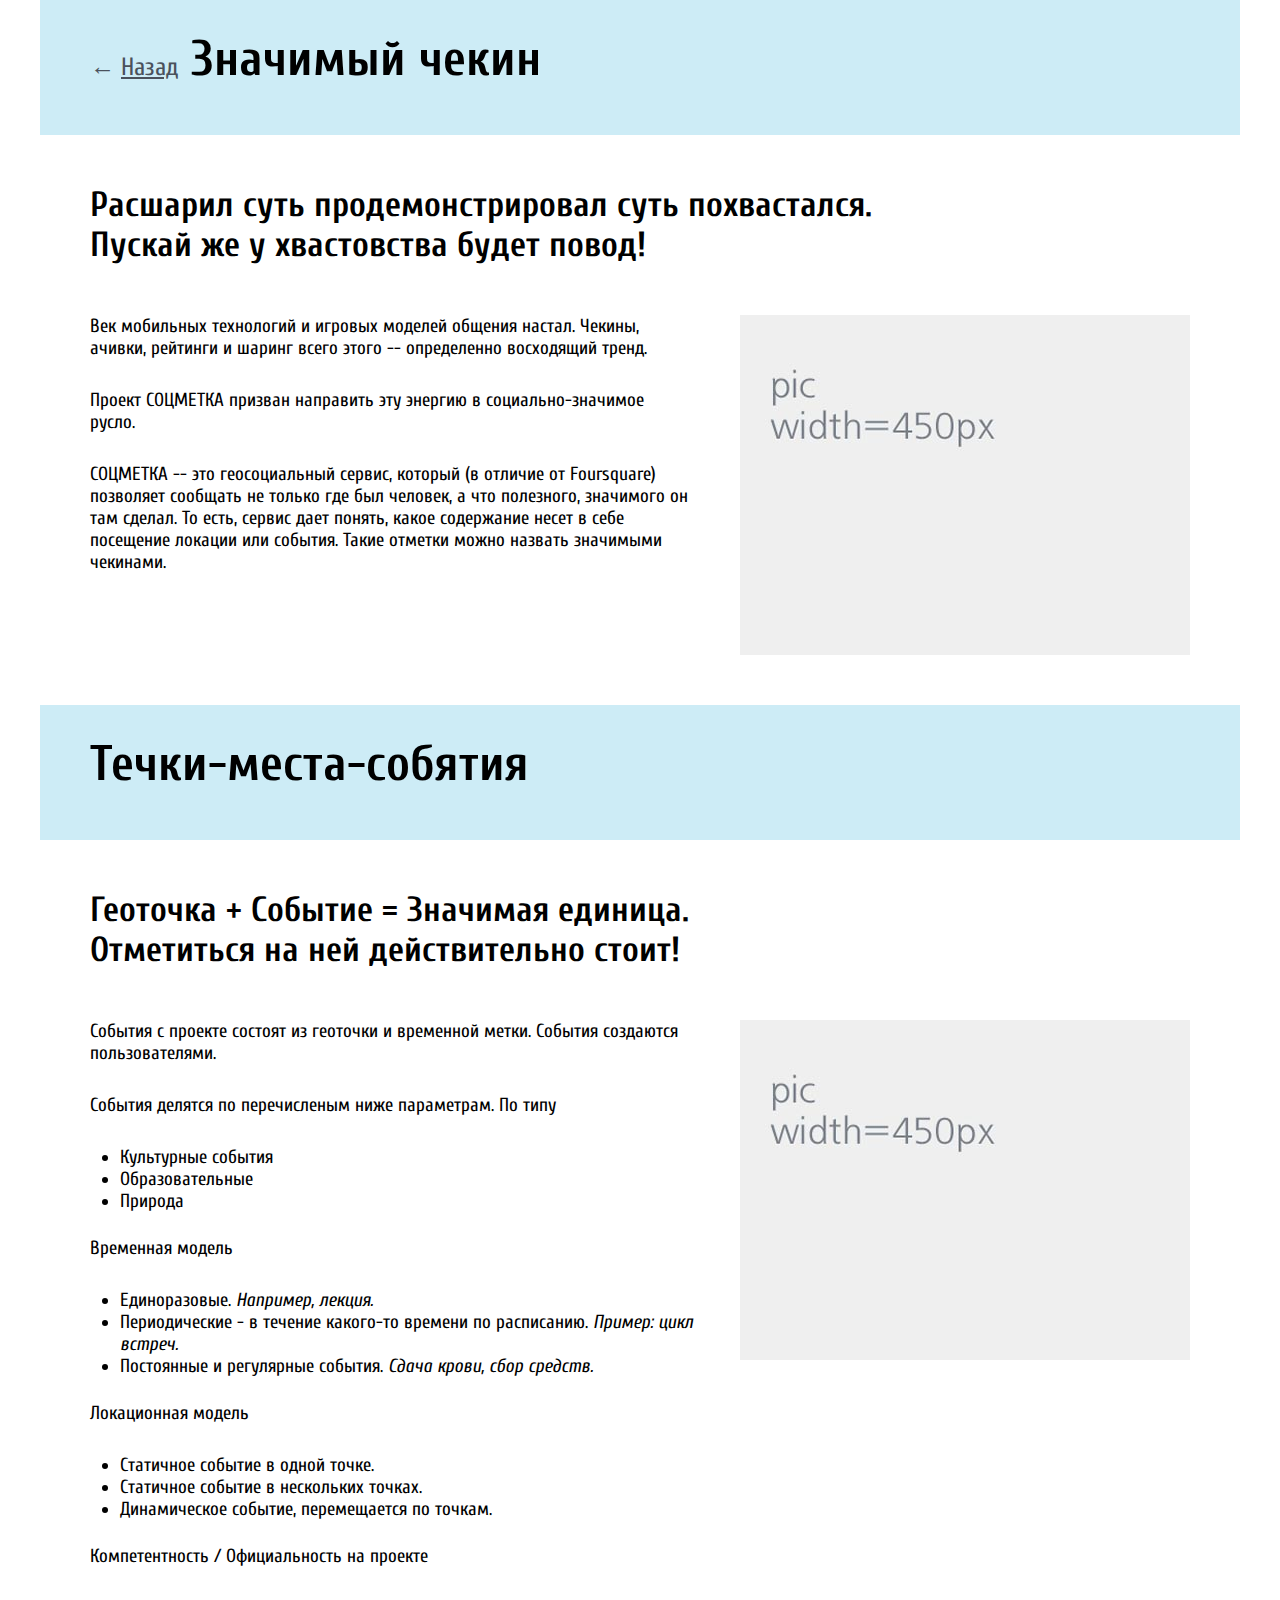
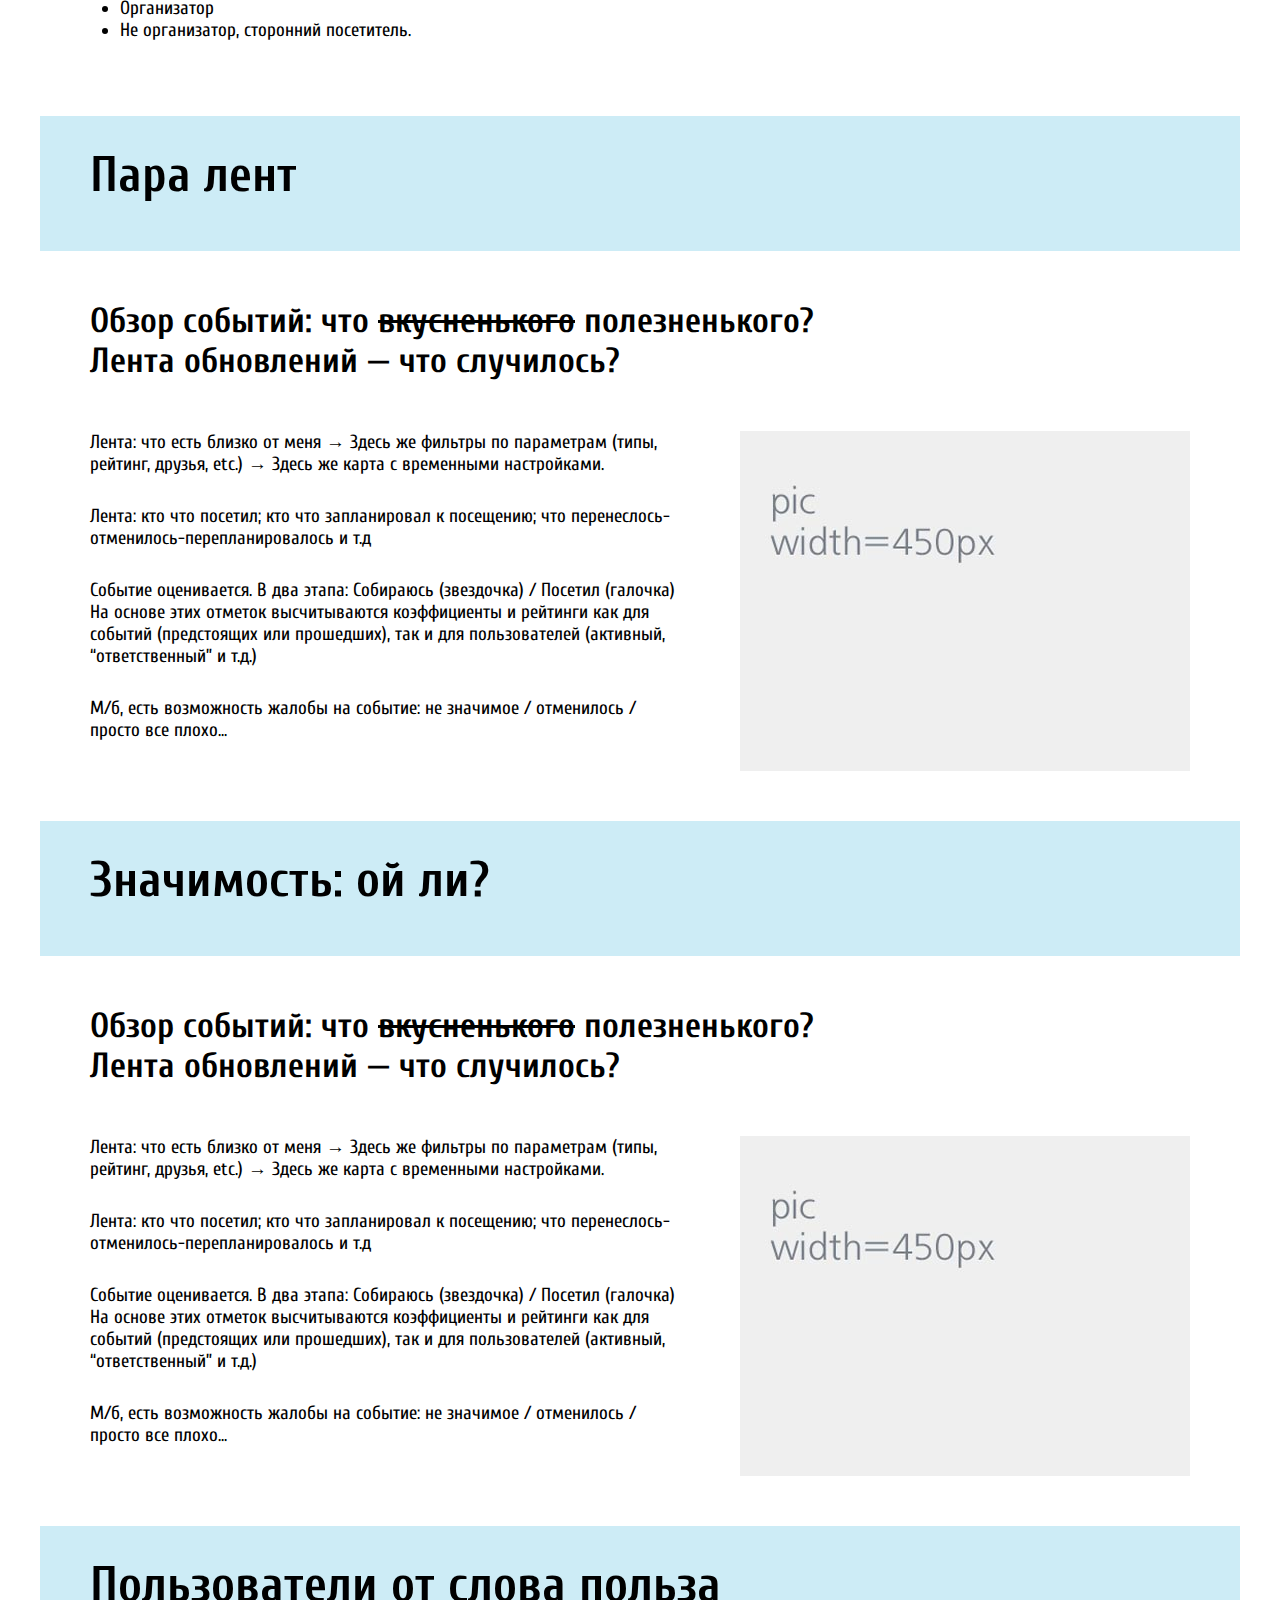
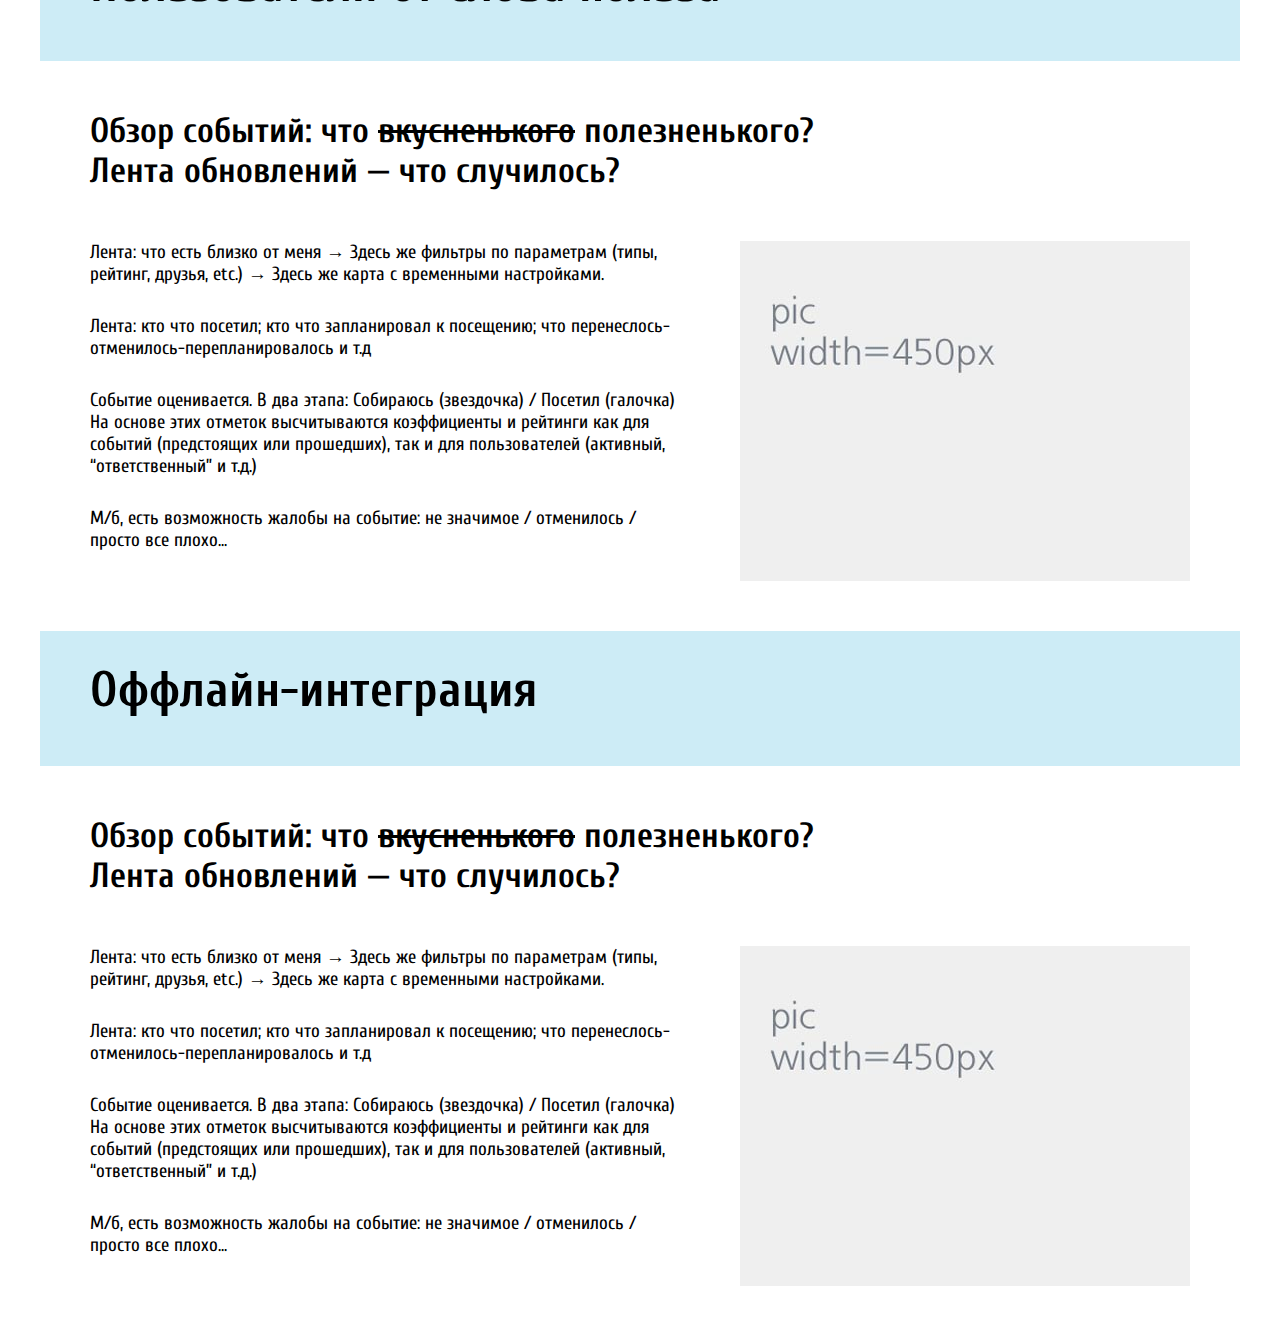
<file: socialtag/more.html>
<html>
<head>
	<title></title>
	<link rel="stylesheet" type="text/css" href="more.css">
	<link href='http://fonts.googleapis.com/css?family=Cuprum:400,700&subset=latin,cyrillic' rel='stylesheet' type='text/css'>
	<meta charset="utf-8">
</head>
<body>
<section>
	<div class="title-caption">
		<h1><span class="link">&larr; <a href="index.html">Назад</a></span> Значимый чекин</h1>
	</div>
	<div class="text-caption">
		<div class="header-for-text">
			<h2>Расшарил суть продемонстрировал суть похвастался.<br> Пускай же у хвастовства будет повод!</h2>
		</div>

		<div class="paragraph-for-text">
			<p>Век мобильных технологий и игровых моделей общения настал.
			Чекины,  ачивки,  рейтинги и шаринг всего этого -- 
			определенно восходящий тренд.</p>
			<p>Проект СОЦМЕТКА призван направить эту энергию 
			в социально-значимое русло.</p>
			<p>СОЦМЕТКА -- это геосоциальный сервис,  который 
			(в отличие от Foursquare) позволяет сообщать не только где 
			был человек, а что полезного, значимого он там сделал.
			То есть, сервис дает понять, какое содержание 
			несет в себе посещение локации или события. 
			Такие отметки можно назвать значимыми чекинами.</p>
		</div>

		<div class="right-picture">
			<img src="imgs/pic450x340.jpg">
		</div>
	</div >
</section>
<section>
	<div class="title-caption">
		<h1>Течки-места-собятия</h1>
	</div>
	<div class="text-caption">
		<div class="header-for-text">
			<h2>Геоточка + Событие = Значимая единица.<br>
			Отметиться на ней действительно стоит!</h2>
		</div>

		<div class="paragraph-for-text">
			<p>События с проекте состоят из геоточки и временной метки.
			События создаются пользователями.</p>

			<p>События делятся по перечисленым ниже параметрам.
			По типу </p>
			<ul>
				<li>Культурные события</li>
				<li>Образовательные</li>
				<li>Природа</li>
			</ul>

			<p>Временная модель</p>
			<ul>
				<li>Единоразовые. <i>Например, лекция.</i></li>
				<li>Периодические - в течение 
			      какого-то времени по расписанию.
				  <i>Пример: цикл встреч.</i></li>
				<li>Постоянные и регулярные события.
			      <i>Сдача крови, сбор средств.</i></li>
			</ul>

			<p>Локационная модель</p>
			<ul>
				<li>Статичное событие в одной точке.</li>
				<li>Статичное событие в нескольких точках.</li>
				<li>Динамическое событие, 
			      перемещается по точкам.</li>
			</ul>

			<p>Компетентность / Официальность на проекте</p>
			<ul>
				<li>Организатор</li>
				<li>Не организатор, сторонний посетитель.</li>
			</ul>
		</div>
		
		<div class="right-picture">
			<img src="imgs/pic450x340.jpg">
		</div>
	</div >
</section>
<section>
	<div class="title-caption">
		<h1>Пара лент</h1>
	</div>
	<div class="text-caption">
		<div class="header-for-text">
			<h2>Обзор событий: что <strike>вкусненького</strike> полезненького?<br>
			Лента обновлений — что случилось?</h2>
		</div>

		<div class="paragraph-for-text">
			<p>Лента: что есть близко от меня → 
			Здесь же фильтры по параметрам (типы, рейтинг, друзья, etc.) →
			Здесь же карта с временными настройками.</p>

			<p>Лента: кто что посетил; кто что запланировал к посещению; что перенеслось-отменилось-перепланировалось и т.д</p>

			<p>Событие оценивается. В два этапа:
			Собираюсь (звездочка) / Посетил (галочка)
			На основе этих отметок высчитываются коэффициенты и рейтинги 
			как для событий (предстоящих или прошедших), 
			так и для пользователей (активный, “ответственный” и т.д.)</p>

			<p>М/б, есть возможность жалобы на событие: не значимое /
			отменилось / просто все плохо...</p>
		</div>
		
		<div class="right-picture">
			<img src="imgs/pic450x340.jpg">
		</div>
	</div >
</section>
<section>
	<div class="title-caption">
		<h1>Значимость: ой ли?</h1>
	</div>
	<div class="text-caption">
		<div class="header-for-text">
			<h2>Обзор событий: что <strike>вкусненького</strike> полезненького?<br>
			Лента обновлений — что случилось?</h2>
		</div>

		<div class="paragraph-for-text">
			<p>Лента: что есть близко от меня → 
			Здесь же фильтры по параметрам (типы, рейтинг, друзья, etc.) →
			Здесь же карта с временными настройками.</p>

			<p>Лента: кто что посетил; кто что запланировал к посещению; что перенеслось-отменилось-перепланировалось и т.д</p>

			<p>Событие оценивается. В два этапа:
			Собираюсь (звездочка) / Посетил (галочка)
			На основе этих отметок высчитываются коэффициенты и рейтинги 
			как для событий (предстоящих или прошедших), 
			так и для пользователей (активный, “ответственный” и т.д.)</p>

			<p>М/б, есть возможность жалобы на событие: не значимое /
			отменилось / просто все плохо...</p>
		</div>
		
		<div class="right-picture">
			<img src="imgs/pic450x340.jpg">
		</div>
	</div >
</section>
<section>
	<div class="title-caption">
		<h1>Пользователи от слова польза</h1>
	</div>
	<div class="text-caption">
		<div class="header-for-text">
			<h2>Обзор событий: что <strike>вкусненького</strike> полезненького?<br>
			Лента обновлений — что случилось?</h2>
		</div>

		<div class="paragraph-for-text">
			<p>Лента: что есть близко от меня → 
			Здесь же фильтры по параметрам (типы, рейтинг, друзья, etc.) →
			Здесь же карта с временными настройками.</p>

			<p>Лента: кто что посетил; кто что запланировал к посещению; что перенеслось-отменилось-перепланировалось и т.д</p>

			<p>Событие оценивается. В два этапа:
			Собираюсь (звездочка) / Посетил (галочка)
			На основе этих отметок высчитываются коэффициенты и рейтинги 
			как для событий (предстоящих или прошедших), 
			так и для пользователей (активный, “ответственный” и т.д.)</p>

			<p>М/б, есть возможность жалобы на событие: не значимое /
			отменилось / просто все плохо...</p>
		</div>
		
		<div class="right-picture">
			<img src="imgs/pic450x340.jpg">
		</div>
	</div >
</section>
<section>
	<div class="title-caption">
		<h1>Оффлайн-интеграция</h1>
	</div>
	<div class="text-caption">
		<div class="header-for-text">
			<h2>Обзор событий: что <strike>вкусненького</strike> полезненького?<br>
			Лента обновлений — что случилось?</h2>
		</div>

		<div class="paragraph-for-text">
			<p>Лента: что есть близко от меня → 
			Здесь же фильтры по параметрам (типы, рейтинг, друзья, etc.) →
			Здесь же карта с временными настройками.</p>

			<p>Лента: кто что посетил; кто что запланировал к посещению; что перенеслось-отменилось-перепланировалось и т.д</p>

			<p>Событие оценивается. В два этапа:
			Собираюсь (звездочка) / Посетил (галочка)
			На основе этих отметок высчитываются коэффициенты и рейтинги 
			как для событий (предстоящих или прошедших), 
			так и для пользователей (активный, “ответственный” и т.д.)</p>

			<p>М/б, есть возможность жалобы на событие: не значимое /
			отменилось / просто все плохо...</p>
		</div>
		
		<div class="right-picture">
			<img src="imgs/pic450x340.jpg">
		</div>
	</div >
</section>
</body>
</html>
</file>
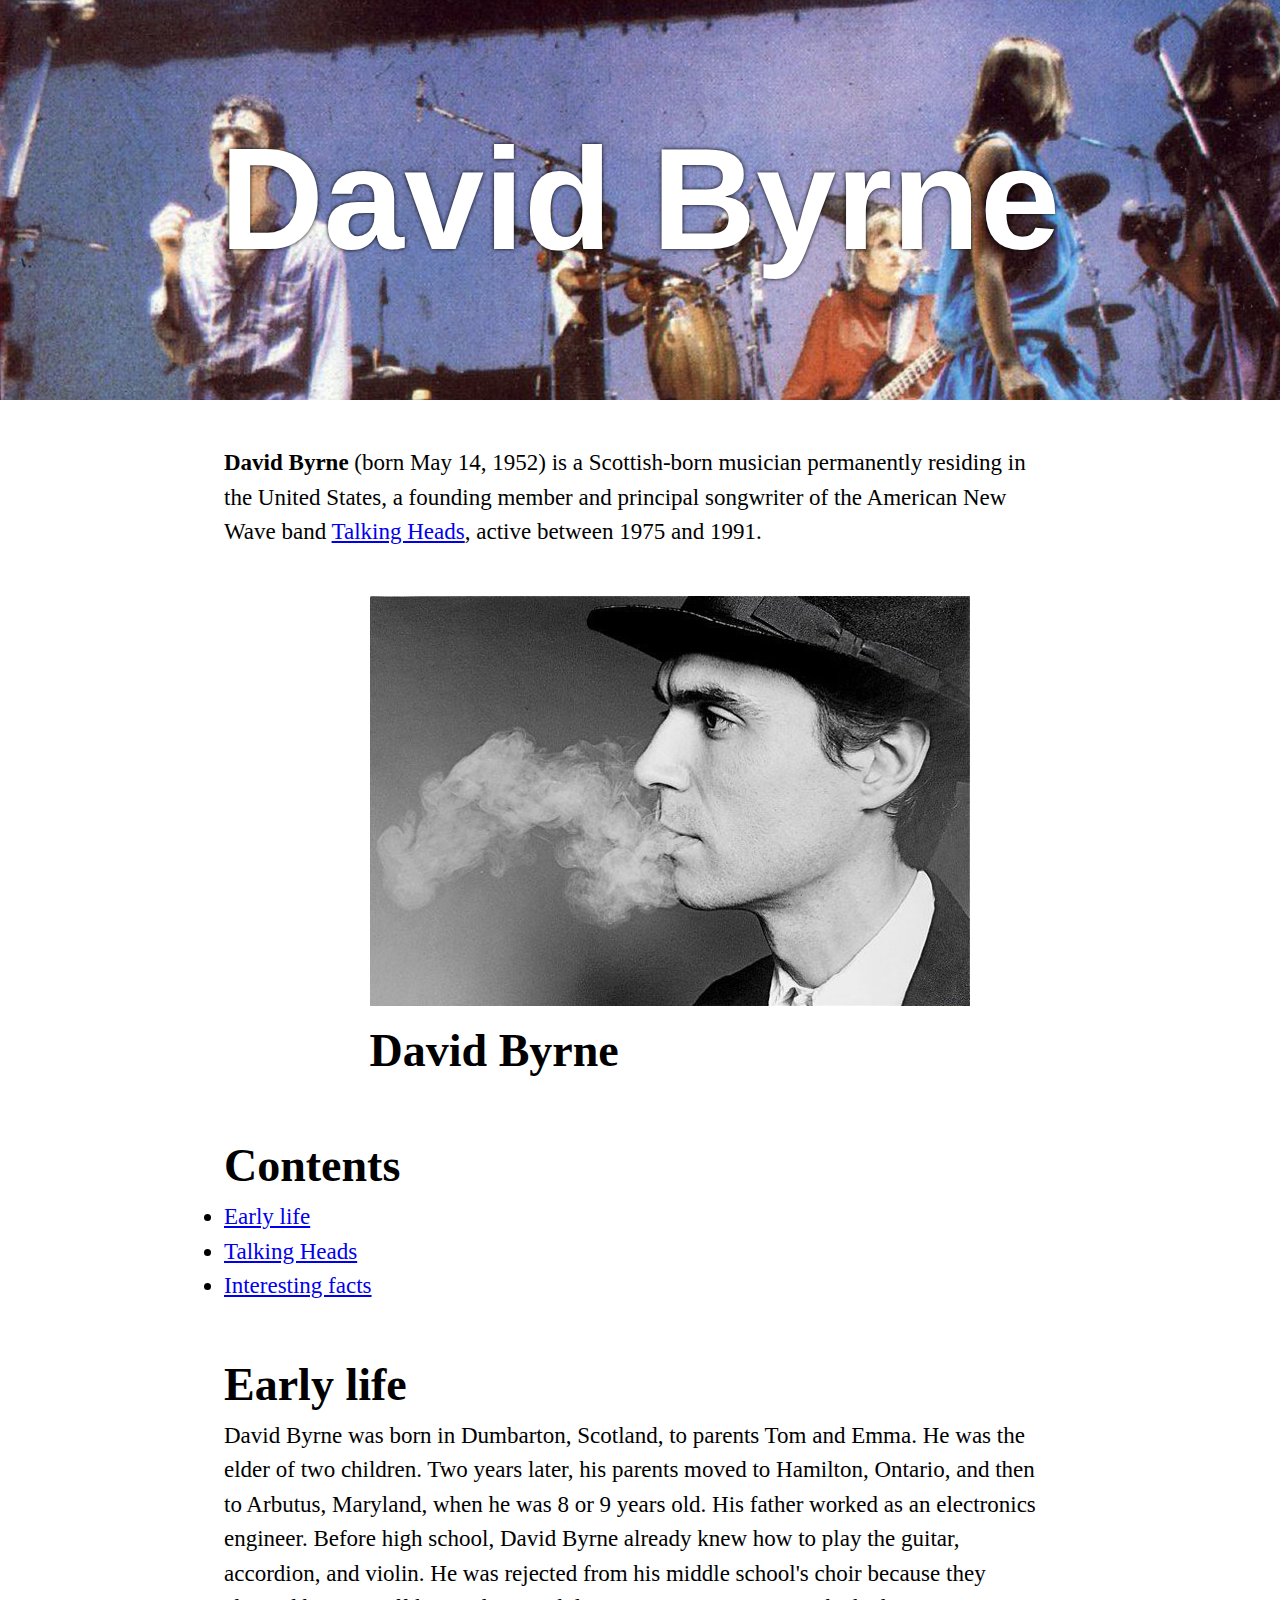
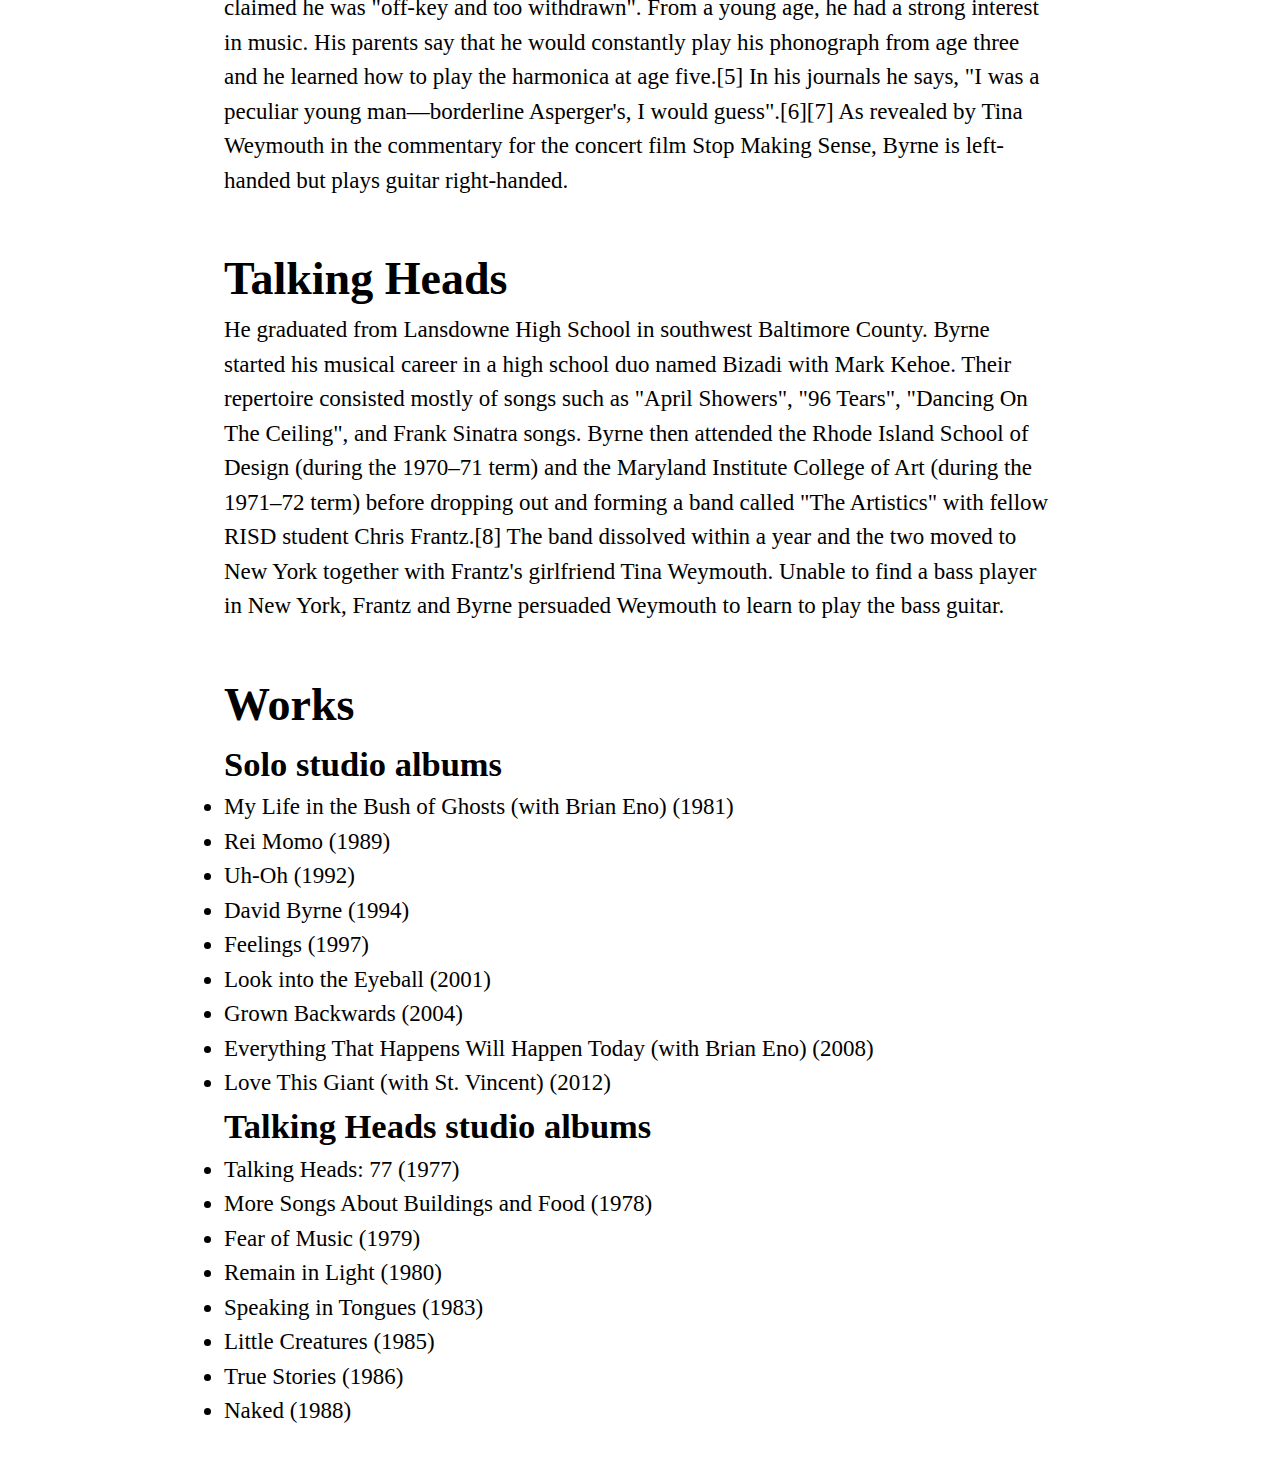
<file: wiki/david-byrne.html>
<!DOCTYPE html>
<html lang="en">
<head>
  <meta charset="utf-8">
  <title>David Byrne – Wikipedia, the free encyclopedia</title>
  <link rel="stylesheet" type="text/css" href="style.css">
</head>
<body>
  <header>
    <h1>David Byrne</h1>
  </header>
  <section>
    <p><strong>David Byrne</strong> (born May 14, 1952) is a Scottish-born musician permanently residing in the United States, a founding member and principal songwriter of the American New Wave band <a href="talking-heads.html">Talking Heads</a>, active between 1975 and 1991.</p>
  <aside>
    <img src="imgs/david-byrne.jpg">
    <h1>David Byrne</h1>
  </aside>
  </section>
  <section>
    <h1>Contents</h1>
    <ul>
      <li><a href="#early-life">Early life</a></li>
      <li><a href="#talking-heads">Talking Heads</a></li>
      <li><a href="#interesting">Interesting facts</a></li>
    </ul>
  </section>
  <section id="early-life">
    <h1>Early life</h1>
    <p>David Byrne was born in Dumbarton, Scotland, to parents Tom and Emma. He was the elder of two children. Two years later, his parents moved to Hamilton, Ontario, and then to Arbutus, Maryland, when he was 8 or 9 years old. His father worked as an electronics engineer.
Before high school, David Byrne already knew how to play the guitar, accordion, and violin. He was rejected from his middle school's choir because they claimed he was "off-key and too withdrawn". From a young age, he had a strong interest in music. His parents say that he would constantly play his phonograph from age three and he learned how to play the harmonica at age five.[5] In his journals he says, "I was a peculiar young man—borderline Asperger's, I would guess".[6][7] As revealed by Tina Weymouth in the commentary for the concert film Stop Making Sense, Byrne is left-handed but plays guitar right-handed.</p>
  </section>
  <section id="talking-heads">
    <h1>Talking Heads</h1>
    <p>He graduated from Lansdowne High School in southwest Baltimore County. Byrne started his musical career in a high school duo named Bizadi with Mark Kehoe. Their repertoire consisted mostly of songs such as "April Showers", "96 Tears", "Dancing On The Ceiling", and Frank Sinatra songs. Byrne then attended the Rhode Island School of Design (during the 1970–71 term) and the Maryland Institute College of Art (during the 1971–72 term) before dropping out and forming a band called "The Artistics" with fellow RISD student Chris Frantz.[8] The band dissolved within a year and the two moved to New York together with Frantz's girlfriend Tina Weymouth. Unable to find a bass player in New York, Frantz and Byrne persuaded Weymouth to learn to play the bass guitar.</p>
  </section>
  <section id="works">
    <h1>Works</h1>
    <h2>Solo studio albums</h2>
    <ul>
      <li>My Life in the Bush of Ghosts (with Brian Eno) (1981)</li>
      <li>Rei Momo (1989)</li>
      <li>Uh-Oh (1992)</li>
      <li>David Byrne (1994)</li>
      <li>Feelings (1997)</li>
      <li>Look into the Eyeball (2001)</li>
      <li>Grown Backwards (2004)</li>
      <li>Everything That Happens Will Happen Today (with Brian Eno) (2008)</li>
      <li>Love This Giant (with St. Vincent) (2012)</li>
    </ul>
    <h2>Talking Heads studio albums</h2>
    <ul>
      <li>Talking Heads: 77 (1977)</li>
      <li>More Songs About Buildings and Food (1978)</li>
      <li>Fear of Music (1979)</li>
      <li>Remain in Light (1980)</li>
      <li>Speaking in Tongues (1983)</li>
      <li>Little Creatures (1985)</li>
      <li>True Stories (1986)</li>
      <li>Naked (1988)</li>
    </ul>
  </section>
</body>
</html>
</file>
<file: socialtag/style.css>
* {
	margin: 0;
	padding: 0;
}

body {
	margin: 0 auto;
	width: 1200px;
	position: relative;
	font-family: 'Cuprum', sans-serif;
}

nav {
	position: fixed;
	height: 100px;
	width: 1200px;
	background: black;
	opacity: .5;
	z-index: 5;
}

.navsup {
	position: fixed;
	height: 100px;
	width: 1200px;
	z-index: 6;
}

	.navlogo {
		display: inline-block;
		margin: 20px
	}

	.navlogo h1 {
		font-size: 50px;
	}

	.navnav {
		margin-left: 170px;
		display: inline-block;
		color: white;
		font-size: 25px;
	}

		.navnav ul {
			margin-left: 90px;
			display: inline-block;
		}

		.navnav li {
			display: inline;
		}

		.navnav a {
			color: white;
		}

		.navnav a:hover {
			color:yellow;
		}

	.navmore {
		margin-left: 270px; 
		display: inline-block;
	}

	.navmore a {
		color: white;
		font-weight: lighter;
		font-size: 25px;
	}

	.navmore h2 {
		color: #fff;
	}

section {
	height: 620px;
	position: relative;
}

#socialtag {
	background: url(imgs/bg1.jpg);
}

.righttextblock {
	position: absolute;
	right: 60px;
	top: 150px;
	width: 600px;
}
	
	.righttextblock h1 {
		font-size: 75px;
		letter-spacing: 6px;
	}

	.righttextblock .firstname {
		color: #2e9fd0;
		font-family: 'Cuprum', sans-serif;
		font-weight: 900;
	}

	.righttextblock .secondname {
		color: white;
		font-family: 'Cuprum', sans-serif;
		font-weight: 100;
	}

	.righttextblock p {
		margin-top: 35px;
		font-size: 29px;
		color: white;
		letter-spacing: 2px;

	}

	.righttextblock .right {
		margin-top: 30px;
		text-align: right;
	}


#likefoursquare {
	background: url(imgs/bg2.jpg);
}

.lefttextblock {
	position: absolute;
	left: 60px;
	top: 150px;
	width: 525px;
}

	.lefttextblock h2 {
		margin-top: 30px;
		font-size: 33px;
		color: white;
		font-weight: normal;
	}

	.lefttextblock p {
		margin-top: 35px;
		font-size: 20px;
		color: white;
		font-weight: 100;
		letter-spacing: 1px;
	}

#socialrank {
	background: url(imgs/bg3.jpg);
}

.righttextblock2 {
	position: absolute;
	right: 60px;
	top: 150px;
	width: 600px;
}

	.righttextblock2 h2 {
		margin-top: 30px;
		font-size: 33px;
		color: white;
		font-weight: normal;
	}

	.righttextblock2 p {
		margin-top: 35px;
		font-size: 20px;
		color: white;
		font-weight: 100;
		letter-spacing: 1px;
	}

#offline {
	background: url(imgs/bg4.jpg);
}

.lefttextblock2 {
	color: black;
	position: absolute;
	left: 60px;
	top: 150px;
	width: 525px;
}

	.lefttextblock2 h2 {
		margin-top: 30px;
		font-size: 33px;
		font-weight: normal;
	}

	.lefttextblock2 p {
		margin-top: 35px;
		font-size: 20px;
		font-weight: 100;
		letter-spacing: 1px;
	}


#contacts {
	background: url(imgs/bg5.jpg);
}

.lefttextblock3 {
	color: white;
	position: absolute;
	left: 60px;
	top: 80px;
	width: 525px;
}

	.lefttextblock3 h2 {
		font-size: 80px;
		letter-spacing: 7px;
	}

	.lefttextblock3 p {
		margin-top: 35px;
		font-size: 25px;
		font-weight: 500;
		letter-spacing: 1px;
	}

	.firstname {
		color: #2e9fd0;
		font-family: 'Cuprum', sans-serif;
		font-weight: 900;
	}

	.secondname {
		color: white;
		font-family: 'Cuprum', sans-serif;
		font-weight: 100;
	}

	.dwnldbut {
		opacity: .75;
		margin-top: 60px;
	}

	.dwnldbut:hover {
		opacity: 1;
	}

	.lefttextblock3 a {
		color: white;
	}

	.lefttextblock3 .lasttext {
		width: 450px;
		font-size: 18px;
		font-weight: 100;
		margin-top: 120px;
	}
</file>
<file: wiki/style.css>
* {
  margin: 0;
  padding: 0;
}
body {
  font-family: georgia;
  font-size: 23px;
  line-height: 1.5;
}
header {
  background: url(imgs/talking-heads.jpg) fixed;
}
header h1 {
  height: 400px;
  line-height: 400px;
  color: white;
  font-family: helvetica, arial, sans-serif;
  font-size: 144px;
  text-align: center;
  text-shadow: 0 0 4px black;
}
section,
aside {
  width: 65%;
  margin: 2em auto;
}
</file>
<file: hm/terms-style.css>
*{
	margin: 0;
	padding: 0;
	-webkit-box-sizing: border-box;
  	-moz-box-sizing: border-box;
  	box-sizing: border-box;
  	font-size: 100%;
}

body {
	font-family: helvetica, arial, sans-serif;
}

section {
	margin: 0 auto;
	padding: 20px 30px;
	width: 80%;
	min-width: 920px;
}

section h1 {
	text-align: center;
	font-weight: 100;
	font-size: 30px;
	color: #01a217;
	text-transform: uppercase;
	margin: 40px auto;
}

section h2 {
	text-align: center;
	font-weight: 900;
	font-size: 20px;
	color: #01a217;
	text-transform: uppercase;
	margin: 20px auto;
	padding-top: 50px;
}

section h4 {
	text-align: center;
	color: #bbb;
	font-weight: 100;
	font-style: italic;
}

section p {
	margin: 20px auto;
}

section ul {
	margin-left: 20px;
	list-style: none;
}

section ul li {
	padding-left: 0px; 
}

section ol {
	margin-left: 30px;
}

section ol li {

}

.closex {
	position: fixed;
	height: 40px;
	width: 40px;
	top: 25px;
	right: 25px;
	z-index: 1;
	background: rgba(220, 220, 220, .8);
	border-radius: 20px;
	text-align: center;
	vertical-align: center;
}

.closex a {

	text-decoration: none;
	font-size: 55px;
	color: #505050;
	font-weight: 100;
	line-height: .6;
	opacity: .7;

}

.closex a:hover {
	text-decoration: none;
	color: #000;
	opacity: 1;
}
</file>
<file: hmol/terms-style.css>
*{
	margin: 0;
	padding: 0;
	-webkit-box-sizing: border-box;
  	-moz-box-sizing: border-box;
  	box-sizing: border-box;
  	font-size: 100%;
}

body {
	font-family: helvetica, arial, sans-serif;
}

section {
	margin: 0 auto;
	padding: 20px 30px;
	width: 80%;
	min-width: 920px;
}

section h1 {
	text-align: center;
	font-weight: 100;
	font-size: 30px;
	color: #01a217;
	text-transform: uppercase;
	margin: 40px auto;
}

section h2 {
	text-align: center;
	font-weight: 900;
	font-size: 20px;
	color: #01a217;
	text-transform: uppercase;
	margin: 20px auto;
	padding-top: 50px;
}

.h1-list {
	margin-bottom: 0px;
}

.h2-list {
	padding-top: 50px;
	margin: 0 auto;
}

.h4-list {
	padding-bottom: 10px;
}

section h4 {
	text-align: center;
	color: #bbb;
	font-weight: 100;
	font-style: italic;
}

section p {
	margin: 20px auto;
}

section ul {
	margin-left: 20px;
	list-style: none;
}

section ul li {
	padding-left: 0px; 
}

section ol {
	margin-left: 30px;
}

section ol li {

}

.closex {
	position: fixed;
	height: 40px;
	width: 40px;
	top: 25px;
	right: 25px;
	z-index: 1;
	background: rgba(220, 220, 220, .8);
	border-radius: 20px;
	text-align: center;
	vertical-align: center;
}

.closex a {

	text-decoration: none;
	font-size: 55px;
	color: #505050;
	font-weight: 100;
	line-height: .6;
	opacity: .7;

}

.closex a:hover {
	text-decoration: none;
	color: #000;
	opacity: 1;
}

.rek {
	font-size: 20px;
	font-weight: 100;
	color: #696969;
}

body table {
	border: 0;
	border-collapse: collapse;
}

body table tr:first-child {

}

body table tr:first-child td {
	background: #bbb;
	font-weight: bold;
	text-align: center;

}

body table td {
	font-weight: 100;
	padding: 3px;
	border: 1px solid black;
	border-collapse: collapse;
}
</file>
<file: socialtag/more.css>
* {
	padding: 0;
	margin: 0;
	 -webkit-box-sizing: border-box;
     -moz-box-sizing: border-box;
     box-sizing: border-box;
}

body {
	margin: 0 auto;
	width: 1200px;
	position: relative;
	font-family: 'Cuprum', sans-serif;
}

section {
}

.title-caption {
	background: #cdecf6;
	height: 135px;
	width: 100%;
}

.title-caption h1 {
	padding: 30px 50px;
	font-size: 50px;


}

.title-caption .link {
	color: #4a515c;
	font-weight: lighter;
	font-size: 25px;
}

.title-caption .link a {
	color: #4a515c;
}

.text-caption {
	overflow: hidden;
	padding-bottom: 50px;
	font-size: 19px;
}

.text-caption h2 {
	padding: 50px;
	font-size: 35px;
}

.text-caption p {
	padding: 0px 50px 30px 50px;
}

.paragraph-for-text {
	width: 700px;
	float: left;
}

.right-picture {
	
}

.space-div {
	width: 100%;
	height: 50px;
}

ul {
	-webkit-padding-start: 80px;
	-webkit-margin-after: 25px;
}
</file>
